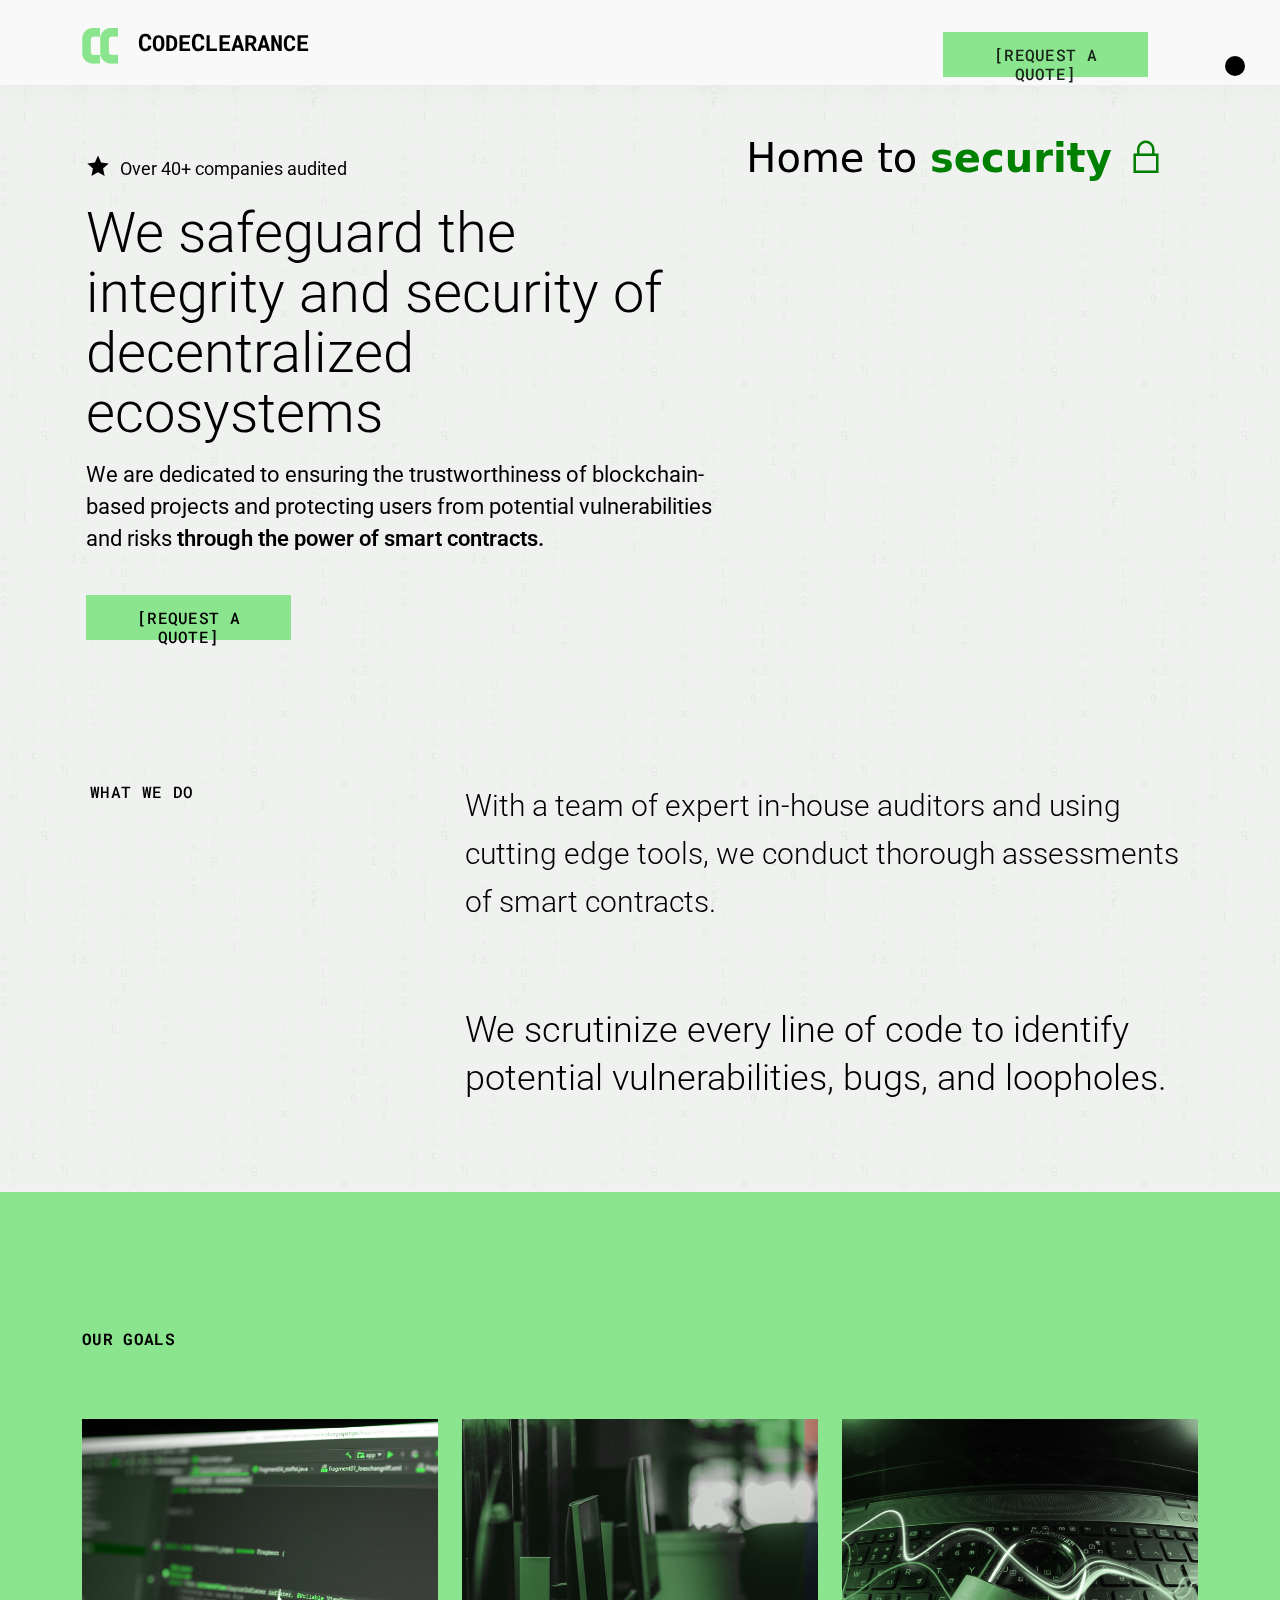
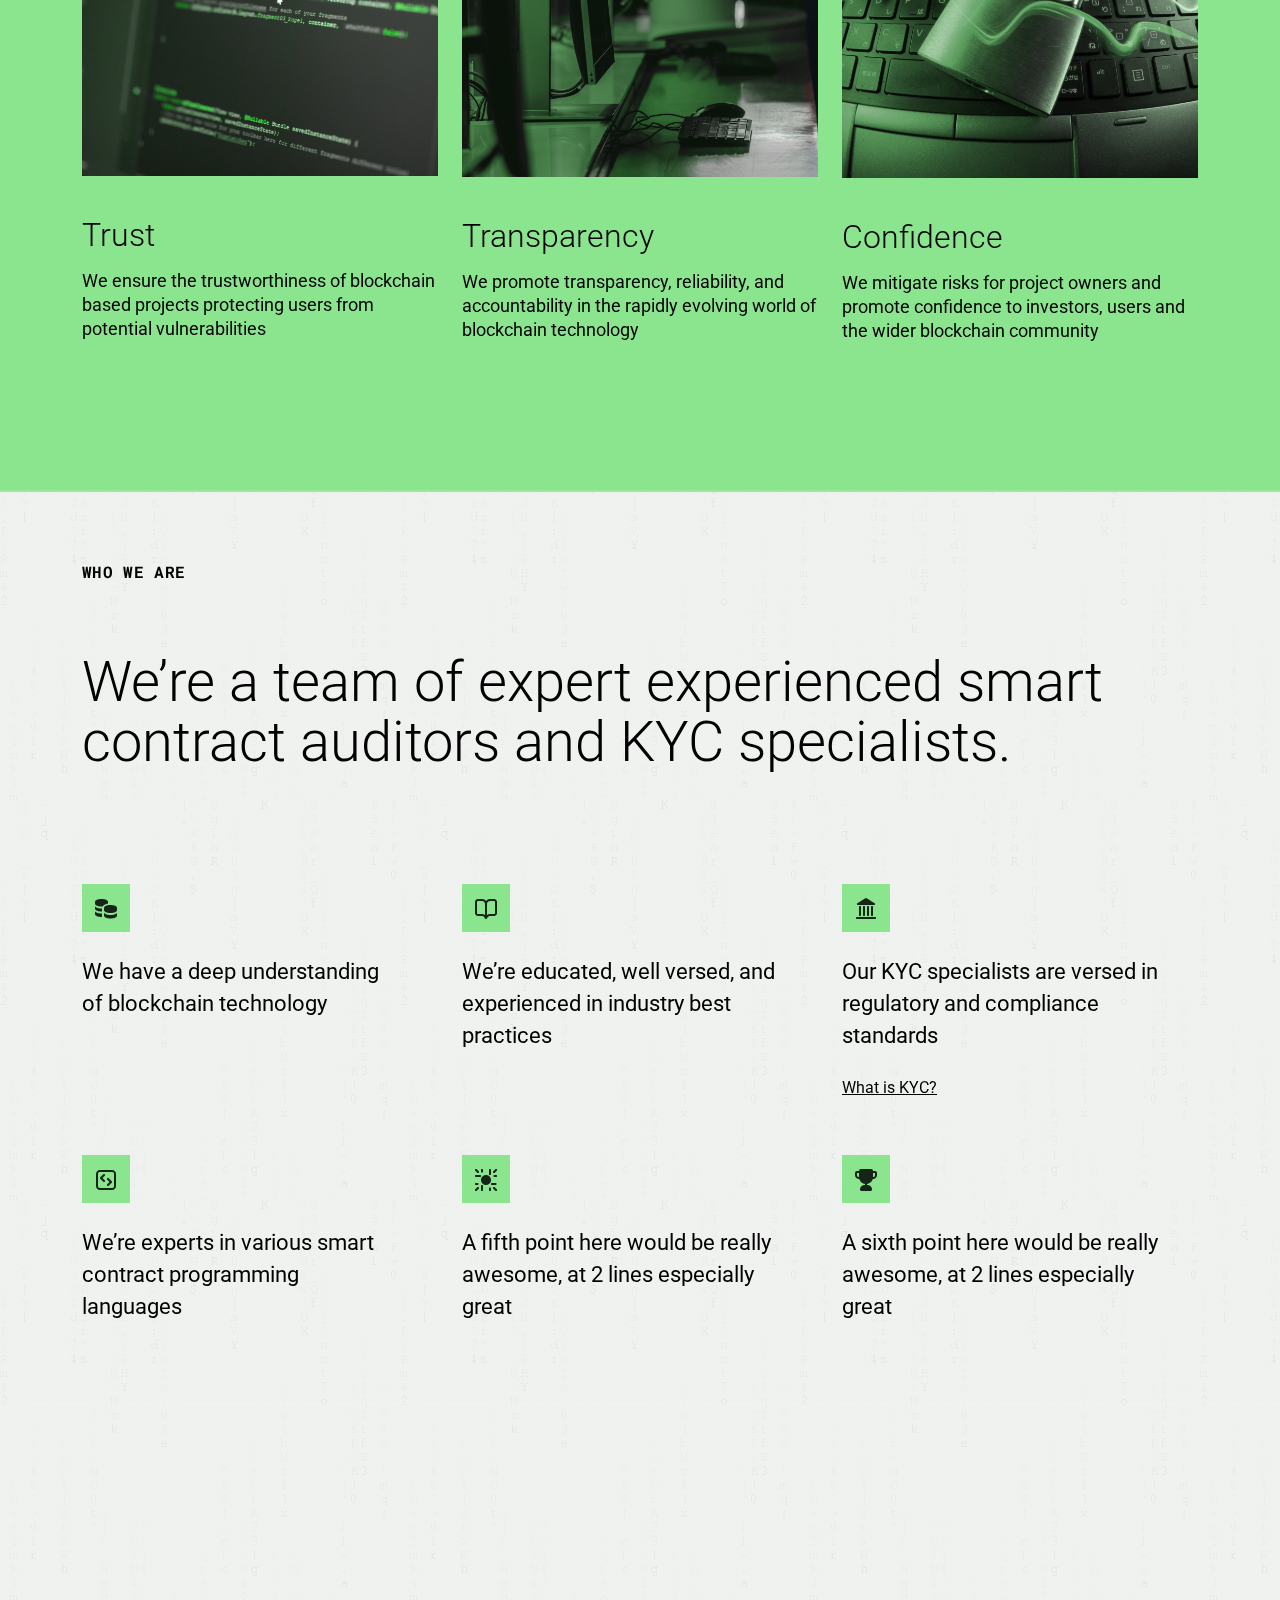
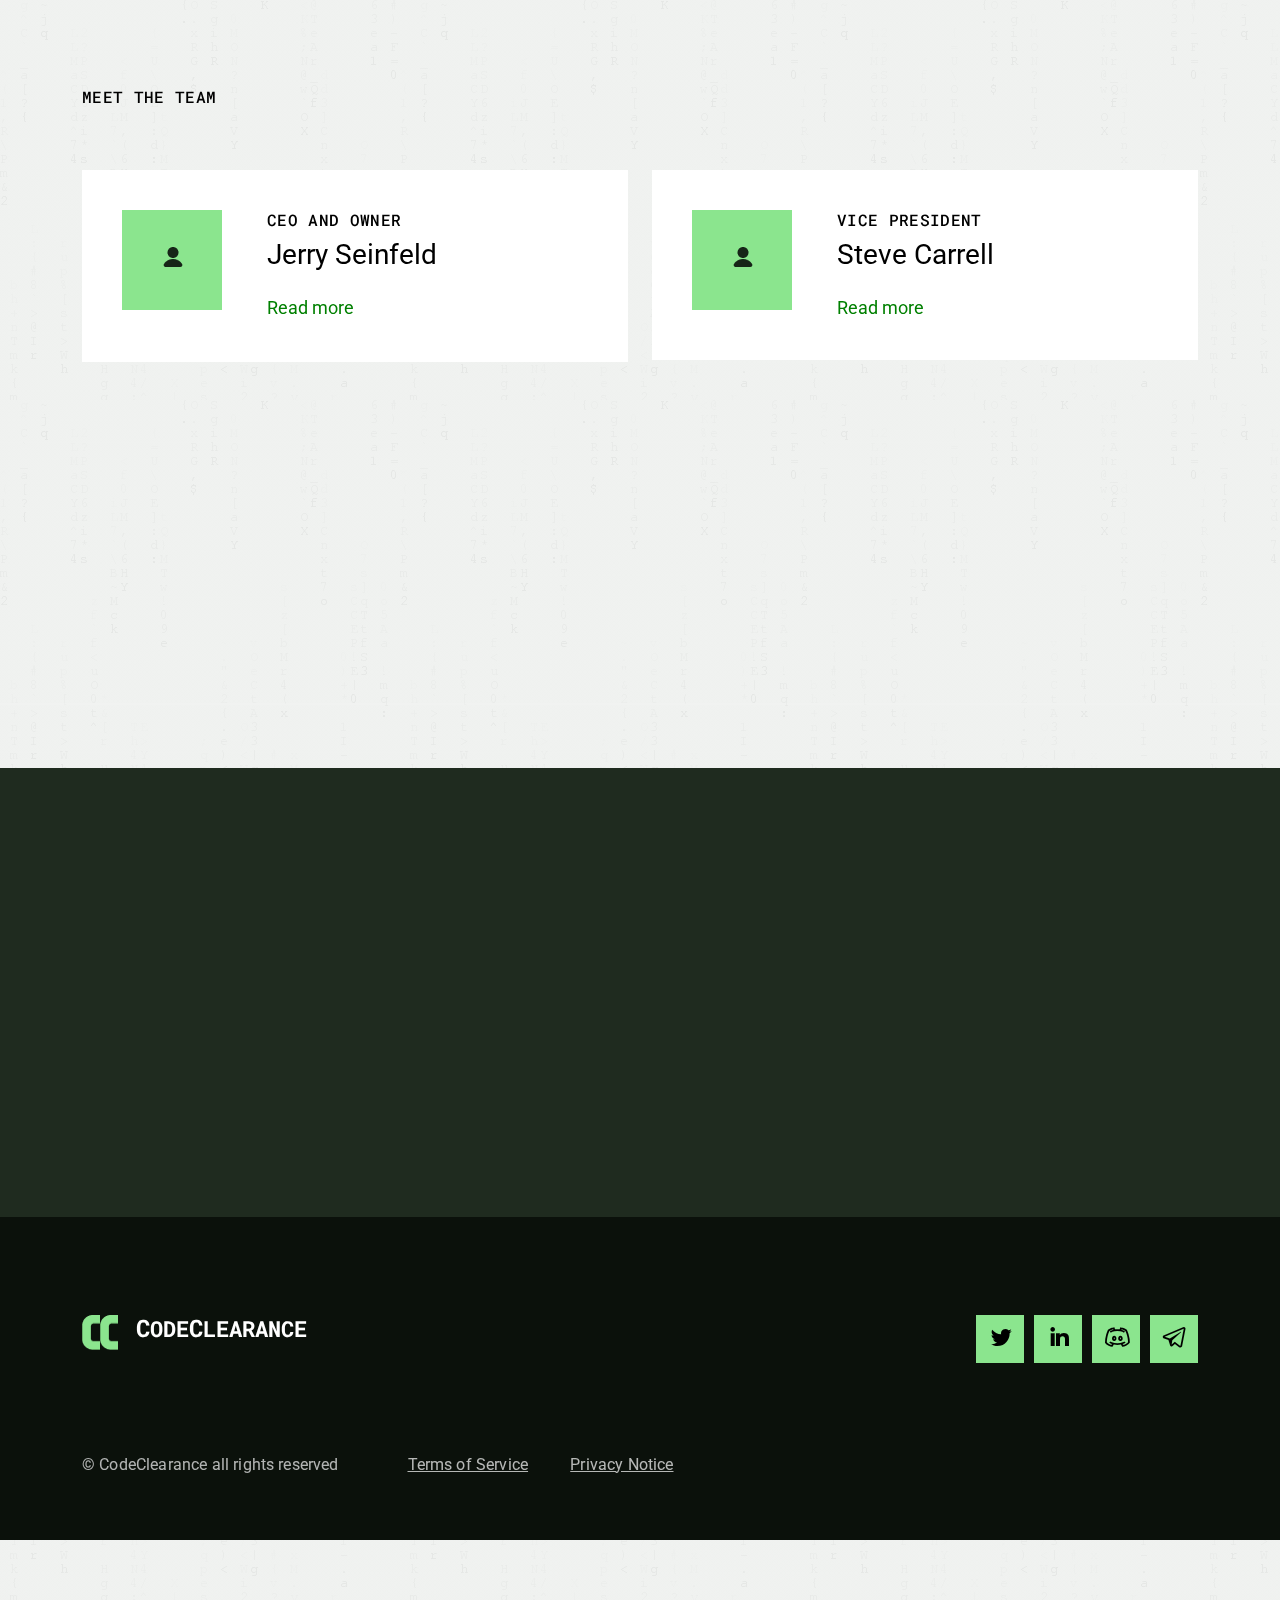
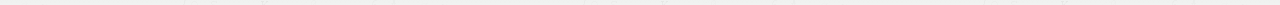
<file: index.html>
<!DOCTYPE html>
<html lang="en">
<head>
    <meta charset="UTF-8">
    <meta http-equiv="X-UA-Compatible" content="IE=edge">
    <meta name="viewport" content="width=device-width, initial-scale=1.0">
    <title>Code clearence</title>
    <link rel="stylesheet" href="./css/aos.css">
    <link rel="stylesheet" href="./css/bootstrap.min.css">
    <link rel="stylesheet" href="./css/line-awesome.min.css">
    <link rel="stylesheet" href="./css/style.css">
    <link href="https://fonts.googleapis.com/css2?family=Roboto+Mono&display=swap" rel="stylesheet">

</head>
<body data-bs-spy="scroll" data-bs-target=".navbar" data-aos="fade-up" data-aos-delay="200">
    <!-- Navigation bar-->
    <div class="container">
    <div id="navbar">
      <nav class="navbar navbar-dark fixed-top mb-1">
        <div class="container">
          <a style="padding-top: 20px; " class="navbar-brand h3" href="#">
            <span class="Logo fontStyle fw-bold d-lg-block "><em><img style="width: 17.80px; height: 35.59px" src="./css/images/SubtractBlack.png" /><img style="width: 17.80px; height: 35.59px" src="./css/images/SubtractBlack.png" /></em><span class="word ">   <span style="padding-left: 13px;  font-size: 24px; font-family: Roboto Mono; font-weight: 700; text-transform: uppercase; line-height: 26px; word-wrap: break-word">C</span><span style="font-size: 22px; font-family: Roboto Mono; font-weight: 700; text-transform: uppercase; line-height: 26px; word-wrap: break-word">ode</span><span style="font-size: 24px; font-family: Roboto Mono; font-weight: 700; text-transform: uppercase; line-height: 26px; word-wrap: break-word">C</span><span style="font-size: 22px; font-family: Roboto Mono; font-weight: 700; text-transform: uppercase; line-height: 26px; word-wrap: break-word">learance</span> </span></span>
          </a>
          <div>
            <div class="m-4">
              <label style="margin: 30px;" id="dark-change"></label>
            </div>
            <div style="  margin-right: 50px; width: 205px; height: 45px; padding-left: 18px; padding-right: 18px; padding-top: 13px; padding-bottom: 13px; background: #8BE58E; justify-content: flex-start; align-items: flex-start; gap: 8px; display: inline-flex">
              <a style="text-decoration: none; color: black;" href="application.html"><div style="text-align: center; color: #172518; font-size: 16px; font-family: Roboto Mono; font-weight: 500; text-transform: uppercase; line-height: 19px; letter-spacing: 0.32px; word-wrap: break-word">[Request a Quote]</div></a>
            </div>
          </div>
        </div>
      </nav>
     </div>
    </div>
    <!--Navigation bar-->
  <!--Home begin-->
  <section style="padding-top: 130px;" id="home" class="full-height">
    <div class="container" data-aos="fade-up" data-aos-delay="500">
        <div class="row p-1"> 
            <div class="col-lg-7" data-aos="fade-up" data-aos-delay="1000">
                <p>
                  <div id="img" style="margin-bottom: 20px;"><h4><i style="padding-right: 10px; margin-top: 4px;" class="las la-star"></i><span style="font-size: 18px; font-family: Roboto; font-weight: 400; line-height: 28px; word-wrap: break-word">Over 40+ companies audited </span></h4><span style="color: rgba(23, 37, 24, 0.30); font-size: 18px; font-family: Roboto; font-weight: 400; line-height: 28px; word-wrap: break-word"></span></div>
                  <div style="width: 100%; font-size: 56px; font-family: Roboto; font-weight: 300; line-height: 60px; word-wrap: break-word">We safeguard the integrity and security of decentralized ecosystems</div>
                </p>
                <div style="width: 100%">
                  <span style=" font-size: 22px; font-family: Roboto; font-weight: 400; line-height: 32px; word-wrap: break-word">We are dedicated to ensuring the trustworthiness of blockchain-based projects and protecting users from potential vulnerabilities and risks </span>
                  <span style=" font-size: 22px; font-family: Roboto; font-weight: 600; line-height: 32px; word-wrap: break-word">through the power of smart contracts.</span>
                </div>
                <div style="  margin-top: 40px; width: 205px; height: 45px; padding-left: 18px; padding-right: 18px; padding-top: 13px; padding-bottom: 13px; background: #8BE58E; justify-content: flex-start; align-items: flex-start; gap: 8px; display: inline-flex">
                  <a style="text-decoration: none; color: black;" href="application.html"><div style="text-align: center; font-size: 16px; font-family: Roboto Mono; font-weight: 500; text-transform: uppercase; line-height: 19px; letter-spacing: 0.32px; word-wrap: break-word">[Request a Quote]</div></a>
                </div>
            </div>
            <div class="col-lg-5 col-">
              <h1><span class="green2">Home to </span> <b class="black1">security <a href="#services"><b><i class="las la-lock padlock"></i></b></a></b></h1>
            </div>
            
        </div>
      <div style="margin-top: 130px;" class="row p-2">
        <div class="col-lg-4">
          <div style="font-size: 16px; font-family: Roboto Mono; font-weight: 500; text-transform: uppercase; line-height: 20px; letter-spacing: 0.32px; word-wrap: break-word">What we do</div>
        </div>
        <div class="col-lg-8">
          <div style="width: 100%; font-size: 30px; font-family: Roboto; font-weight: 300; line-height: 48px; word-wrap: break-word; margin: auto;">
            With a team of expert in-house auditors and using cutting edge tools, we conduct thorough assessments of smart contracts.
          </div>
          <div style=" margin-top: 80px; width: 100%; font-size: 36px; font-family: Roboto; font-weight: 300; line-height: 48px; word-wrap: break-word">
            We scrutinize every line of code to identify potential vulnerabilities, bugs, and loopholes.
          </div>
      </div>
    </div> 
    </div>
</section>

<!--Home end-->

<!--Goals start-->
<section style="color: black; background: #8BE58E" id="goals" class="full-height">
  <div class="container">
    <b>
      <div style="padding-top: 70px; padding-bottom: 70px; font-size: 16px; font-family: Roboto Mono; text-transform: uppercase; line-height: 20px; letter-spacing: 0.32px; word-wrap: break-word">OUR GOALS</div>
    </b>
    <div class="row gy-4">
      <div class="col-md-4">
        <div>
          <div style="width: 100%; height: 100%; background: #8BE58E"></div>
          <img style="width: 100%;" src="./css/images/Screenshot (33).png" alt="">
          <div style=" padding-top: 39px; padding: auto; font-size: 32px; font-family: Roboto; font-weight: 300; line-height: 40px; word-wrap: break-word">Trust</div>
          <div style="padding-top: 14px; padding: auto; width: 100%;  font-size: 18px; font-family: Roboto; line-height: 24px; word-wrap: break-word">We ensure the trustworthiness of blockchain based projects protecting users from potential vulnerabilities</div>
        </div>
      </div>
      <div class="col-md-4">
        <img style="width: 100%;" src="./css/images/Screenshot (37).png" alt="">
        <div style="padding-top: 39px; padding: auto; font-size: 32px; font-family: Roboto; font-weight: 300; line-height: 40px; word-wrap: break-word">Transparency</div>
        <div style="padding-top: 14px; padding: auto; width: 100%;  font-size: 18px; font-family: Roboto; font-weight: 400; line-height: 24px; word-wrap: break-word">We promote transparency, reliability, and accountability in the rapidly evolving world of blockchain technology</div>
      </div>
      <div class="col-md-4">
        <img style="width: 100%;" src="./css/images/Screenshot (40).png" alt="">
        <div style="padding-top: 39px; padding: auto; font-size: 32px; font-family: Roboto; font-weight: 300; line-height: 40px; word-wrap: break-word">Confidence</div>
        <div style="padding-top: 14px; padding: auto; width: 100%;  font-size: 18px; font-family: Roboto; font-weight: 400; line-height: 24px; word-wrap: break-word">We mitigate risks for project owners and promote confidence to investors, users and the wider blockchain community</div>
      </div>
    </div>
  </div>
</section>
<!--Goals continue-->
<!--About start-->
<section id="about" class="full-height">
  <div class="container">
    <b>
       <div style="padding-top: 70px; padding-bottom: 70px; font-size: 16px; font-family: Roboto Mono; text-transform: uppercase; line-height: 20px; letter-spacing: 0.32px; word-wrap: break-word">Who we are</div>
    </b>
  <div style="width: 100%;  font-size: 56px; font-family: Roboto; font-weight: 300; line-height: 60px; word-wrap: break-word">We’re a team of expert experienced smart contract auditors and KYC specialists.</div>
  <div style="padding-top: 77px;" class="row gy-4">

    <div style="padding-top: 35px; padding-right: 50px;" class="col-lg-4">
      <div style="width: 100%; height: 100%; flex-direction: column; justify-content: flex-start; align-items: flex-start; gap: 24px; display: inline-flex">
        <div style="width: 48px; height: 48px; position: relative">
            <div style="width: 48px; height: 48px; left: 0px; top: 0px; position: absolute; background: #8BE58E"></div>
            <div style="width: 24px; height: 24px; left: 12px; top: 12px; position: absolute">
                <img src="./css/images/coins-stacked-03.png" alt="">
            </div>
        </div>
        <div style="width: 100%; font-size: 22px; font-family: Roboto; font-weight: 400; line-height: 32px; word-wrap: break-word">We have a deep understanding of blockchain technology</div>
    </div>
    </div>

    <div style="padding-top: 35px; padding-right: 50px;"  class="col-lg-4">
      <div style="width: 100%; height: 100%; flex-direction: column; justify-content: flex-start; align-items: flex-start; gap: 24px; display: inline-flex">
        <div style="width: 48px; height: 48px; position: relative">
            <div style="width: 48px; height: 48px; left: 0px; top: 0px; position: absolute; background: #8BE58E"></div>
            <div style="width: 24px; height: 24px; left: 12px; top: 12px; position: absolute">
               <img src="./css/images/book-open-01.png" alt="">
            </div>
        </div>
        <div style="width: 100%;  font-size: 22px; font-family: Roboto; font-weight: 400; line-height: 32px; word-wrap: break-word">We’re educated, well versed, and experienced in industry best practices</div>
    </div>
    </div>
   
  <div style="padding-top: 35px; -right: 50px;"  class="col-lg-4">
      <div style="width: 100%; height: 100%; flex-direction: column; justify-content: flex-start; align-items: flex-start; gap: 24px; display: inline-flex">
        <div style="width: 48px; height: 48px; position: relative">
            <div style="width: 48px; height: 48px; left: 0px; top: 0px; position: absolute; background: #8BE58E"></div>
            <div style="width: 24px; height: 24px; left: 12px; top: 12px; position: absolute">
                <img src="./css/images/building-08.png" alt="">
            </div>
        </div>
        <div style="width: 100%; font-size: 22px; font-family: Roboto; font-weight: 400; line-height: 32px; word-wrap: break-word">Our KYC specialists are versed in regulatory and compliance standards</div>
        <a class="normal" style="text-decoration: none;" href=""><div style=" font-size: 16px; font-family: Roboto; font-weight: 400; text-decoration: underline; line-height: 24px; word-wrap: break-word">What is KYC?</div></a>
    </div>
    
  
  </div>
  </div>
  <div class="row gy-4">
    <div style="padding-top: 55px; padding-right: 50px;"  class="col-lg-4">
      <div style="width: 100%; height: 100%; flex-direction: column; justify-content: flex-start; align-items: flex-start; gap: 24px; display: inline-flex">
        <div style="width: 48px; height: 48px; position: relative">
            <div style="width: 48px; height: 48px; left: 0px; top: 0px; position: absolute; background: #8BE58E"></div>
            <div style="width: 24px; height: 24px; left: 12px; top: 12px; position: absolute">
                <img src="./css/images/code-square-02.png" alt="">
            </div>
        </div>
        <div style="width: 100%; font-size: 22px; font-family: Roboto; font-weight: 400; line-height: 32px; word-wrap: break-word">We’re experts in various smart contract programming languages</div>
    </div>
    </div>

    <div style="padding-top: 55px; padding-right: 50px;"  class="col-lg-4">
      <div style="width: 100%; height: 100%; flex-direction: column; justify-content: flex-start; align-items: flex-start; gap: 24px; display: inline-flex">
        <div style="width: 48px; height: 48px; position: relative">
            <div style="width: 48px; height: 48px; left: 0px; top: 0px; position: absolute; background: #8BE58E"></div>
            <div style="width: 24px; height: 24px; left: 12px; top: 12px; position: absolute">
                <img src="./css/images/cryptocurrency-03.png" alt="">
            </div>
        </div>
        <div style="width: 100%; font-size: 22px; font-family: Roboto; font-weight: 400; line-height: 32px; word-wrap: break-word">A fifth point here would be really awesome, at 2 lines especially great</div>
    </div>
    </div>

    <div style="padding-top: 55px; padding-right: 50px;"  class="col-lg-4">
      <div style="width: 100%; height: 100%; flex-direction: column; justify-content: flex-start; align-items: flex-start; gap: 24px; display: inline-flex">
        <div style="width: 48px; height: 48px; position: relative">
            <div style="width: 48px; height: 48px; left: 0px; top: 0px; position: absolute; background: #8BE58E"></div>
            <div style="width: 24px; height: 24px; left: 12px; top: 12px; position: absolute">
                <img src="./css/images/trophy-01.png" alt="">
            </div>
        </div>
        <div style="width: 100%; font-size: 22px; font-family: Roboto; font-weight: 400; line-height: 32px; word-wrap: break-word">A sixth point here would be really awesome, at 2 lines especially great</div>
    </div>
    </div>
  </div>
  </div>

  

</section>

<section style="padding-top: 40px; padding-bottom: 120px;" id="about" class="full-height">
  <div class="container">
  <div class="row gy-4">
    <div style="padding-bottom:40px; padding-top: 20px; font-size: 16px; font-family: Roboto Mono; font-weight: 500; text-transform: uppercase; line-height: 19px; letter-spacing: 0.32px; word-wrap: break-word">Meet the team</div>

  <div class="col-lg-6">
    <div class="col-lg-12">
      <div class="whiteBox">
        <div >
          <div style="width: 100%; height: 100%;">
            <div style="padding: 40px; display: flex; flex-direction: row;">
      
              <div style="width: 100px; height: 100px; background: #8BE58E; padding-left: 20px;">
                <img style="padding-left: 19px;padding-right: 37px; padding-top: 35px; top: 100px;" src="./css/images/user-02.png" alt="">
              </div>
      
              <div style="padding-left: 45px; display: flex; flex-direction: column;">
              <div style="padding-bottom: 10px; font-size: 16px; font-family: Roboto Mono; font-weight: 500; text-transform: uppercase; line-height: 19px; letter-spacing: 0.32px; word-wrap: break-word">CEO and OWNER</div>
              <div style=" font-size: 28px; font-family: Roboto; font-weight: 400; line-height: 32px; word-wrap: break-word">Jerry Seinfeld</div>
              <div style="width: 100%; height: 100%; flex-direction: column; justify-content: center; align-items: flex-start; display: inline-flex">
                <div id="more" style="display: none; padding-top: 10px; width: 100%; font-size: 18px; font-family: Roboto; font-weight: 400; line-height: 24px; word-wrap: break-word">Name got his start in the blockchain community 10 years ago when lorem ipsum dolor sit amet, consectetur adipiscing elit, sed do eiusmod tempor incididunt ut labore et dolore magna aliqua. Ut enim ad minim veniam, quis nostrud exercitation ullamco laboris nisi ut aliquip ex ea commodo consequat. Duis aute irure dolor in reprehenderit in voluptate velit esse cillum dolore eu fugiat nulla pariatur.</div>
                <div id="readMore2" style="padding-top: 25px; font-size: 18px; font-family: Roboto; font-weight: 400; line-height: 24px; word-wrap: break-word"><a style="text-decoration: none;" class="read-more" onclick="readMore2()" id="myBtn">Read more</a></div>
                
                <div style="width: 87.50px; height: 0px; opacity: 0; border: 0.50px #172518 solid"></div>
              </div>
      
            </div>
            
          </div>
          </div>
        </div>
      </div>
    </div>
  </div>

  <div class="col-lg-6">
    <div class="col-lg-12">
      <div class="whiteBox">
        <div >
          <div style="width: 100%; height: 100%;">
            <div style="padding: 40px; display: flex; flex-direction: row;">
      
              <div style="width: 100px; height: 100px; background: #8BE58E; padding-left: 20px;">
                <img style="padding-left: 19px;padding-right: 37px; padding-top: 35px; top: 100px;" src="./css/images/user-02.png" alt="">
              </div>
      
              <div style="padding-left: 45px; display: flex; flex-direction: column;">
              <div style="padding-bottom: 10px; font-size: 16px; font-family: Roboto Mono; font-weight: 500; text-transform: uppercase; line-height: 19px; letter-spacing: 0.32px; word-wrap: break-word">Vice President</div>
              <div style="font-size: 28px; font-family: Roboto; font-weight: 400; line-height: 32px; word-wrap: break-word">Steve Carrell</div>
              <div style="width: 100%; height: 100%; flex-direction: column; justify-content: center; align-items: flex-start; display: inline-flex">
                <div id="more2" style="display: none; padding-top: 10px; width: 100%; font-size: 18px; font-family: Roboto; font-weight: 400; line-height: 24px; word-wrap: break-word">Name got his start in the blockchain community 10 years ago when lorem ipsum dolor sit amet, consectetur adipiscing elit, sed do eiusmod tempor incididunt ut labore et dolore magna aliqua. Ut enim ad minim veniam, quis nostrud exercitation ullamco laboris nisi ut aliquip ex ea commodo consequat. Duis aute irure dolor in reprehenderit in voluptate velit esse cillum dolore eu fugiat nulla pariatur.</div>
                <div id="readMore" style="padding-top: 25px; font-size: 18px; font-family: Roboto; font-weight: 400; line-height: 24px; word-wrap: break-word"><a style="text-decoration: none;" class="read-more" onclick="readMore()" id="myBtn2">Read more</a></div>
              </div>
      
            </div>
            
          </div>
          </div>
        </div>
      </div>
    </div>

  </div>


  </div>
  </div>
</section>
<!--About end-->

<!--Lets work-->
<section style="padding-bottom: 0%;" id="finish" class="full-height">
  <div style="width: 100%; height: 100%; background: #1F2B1F">
    <div class="" data-aos="fade-up" data-aos-delay="500">
      <div class="row d-flex flex-row-reverse">



            <img style="height: 100%;" class="col-md-6" src="./css/images/Screenshot (39).png" alt="">


        <div class="col-md-6 Let">
            <div style="color: #F9F9FA; font-size: 56px; font-family: Roboto; font-weight: 300; line-height: 60px; word-wrap: break-word">Let’s work together</div>
            <div style="margin-top: 40px; width: 100%; color: #F9F9FA; font-size: 18px; font-family: Roboto; font-weight: 400; line-height: 24px; word-wrap: break-word">We will help you lay the foundation for your project. Lorem ipsum dolor set amit. Consectetur adipiscing elit, sed do eiusmod tempor incididunt. Let us know how we can help.  </div>
            <div style="  margin-top: 40px; width: 205px; height: 45px; padding-left: 18px; padding-right: 18px; padding-top: 13px; padding-bottom: 13px; background: #8BE58E; justify-content: flex-start; align-items: flex-start; gap: 8px; display: inline-flex">
              <a style="text-decoration: none; color: black;" href="application.html"><div style="text-align: center; color: #172518; font-size: 16px; font-family: Roboto Mono; font-weight: 500; text-transform: uppercase; line-height: 19px; letter-spacing: 0.32px; word-wrap: break-word">[Request a Quote]</div></a>
            </div>
        </div> 
        


        
      </div>
  </div>
  </div>
  <div style="width: 100%; height: 100%; background: #0B110B; color: white;">
  <div class="row">
    <footer class="py-5">
      <div style="padding-top: 50px;" class="container">
        <div class="row gy-4 justify-content-between">
          <div class="col-lg-6">
            <p class="mb-0">
              <span class=" fontStyle fw-bold d-lg-block "><em style="margin-top: 10px;"><img style="width: 17.80px; height: 35.59px" src="./css/images/SubtractBlack.png" /><img style="width: 17.80px; height: 35.59px" src="./css/images/SubtractBlack.png" /></em>
                <span style="margin-top: 50px;"><span style="padding-left: 13px;  font-size: 24px; font-family: Roboto Mono; font-weight: 700; text-transform: uppercase; line-height: 26px; word-wrap: break-word">C</span><span style="font-size: 22px; font-family: Roboto Mono; font-weight: 700; text-transform: uppercase; line-height: 26px; word-wrap: break-word">ode</span><span style="font-size: 24px; font-family: Roboto Mono; font-weight: 700; text-transform: uppercase; line-height: 26px; word-wrap: break-word">C</span><span style="font-size: 22px; font-family: Roboto Mono; font-weight: 700; text-transform: uppercase; line-height: 26px; word-wrap: break-word">learance</span></span>
            </p>

          </div>



          <div class="col-auto">
            <div class="social-icons" style="display: flex; justify-content: flex-start; align-items: center; gap: 10px;">

              <div style="width: 48px; height: 48px; background: #8BE58E; display: flex; align-items: center;">
                <a href=""><h3><i style="padding: 11px;  width: 20.03px; height: 17.02px; color: black" class="lab la-twitter"></i></h3></a>
              </div>
            
              <div style="width: 48px; height: 48px; background: #8BE58E; display: flex; align-items: center;">
                <a href=""><h3><i style="padding: 11px;  width: 20.03px; height: 17.02px; color: black" class="lab la-linkedin-in"></i></h3></a>
              </div>
            
              <div style="width: 48px; height: 48px; background: #8BE58E; display: flex; align-items: center;">
                <a href=""><h3><i style="padding: 11px;  width: 20.03px; height: 17.02px; color: black" class="lab la-discord"></i></h3></a>
              </div>
            
              <div style="width: 48px; height: 48px; background: #8BE58E; display: flex; align-items: center;">
                <a href=""><h3><i style="padding: 11px;  width: 20.03px; height: 17.02px; color: black" class="lab la-telegram"></i></h3></a>
              </div>
            
            </div>
            
          </div>


          <div class="row" style="padding-top: 90px">
            <div class="col-lg-7">
              <div class="row">

                <div class="col-lg-6" style="padding-bottom: 15px; opacity: 0.70; color: #F9F9FA; font-size: 16px; font-family: Roboto; font-weight: 400; line-height: 24px; letter-spacing: 0.16px; word-wrap: break-word">© CodeClearance all rights reserved</div>
                <div class="col-lg-3" style="padding-bottom: 15px; opacity: 0.70; color: #F9F9FA; font-size: 16px; font-family: Roboto; font-weight: 400; line-height: 24px; letter-spacing: 0.16px; word-wrap: break-word"><a style="color: white;" href="">Terms of Service</a></div>
                <div class="col-lg-3" style="padding-bottom: 15px; opacity: 0.70; color: #F9F9FA; font-size: 16px; font-family: Roboto; font-weight: 400; line-height: 24px; letter-spacing: 0.16px; word-wrap: break-word"><a style="color: white;" href="">Privacy Notice</a></div>
              
              </div>
            </div>
        </div>
        
          


        </div>
      </div>
    </footer>
    <div class="col-"></div>
  </div>
  </div>
</section>

<!--Lets work finished-->
        <script src="./js/claim.js"></script>
        <script src="./js/bootstrap.bundle.min.js"></script>
        <script src="./js/aos.js"></script>   
        <script src="./js/main.js"></script>
        <script src="./js/script.js"></script>
</body>
</html>
</file>
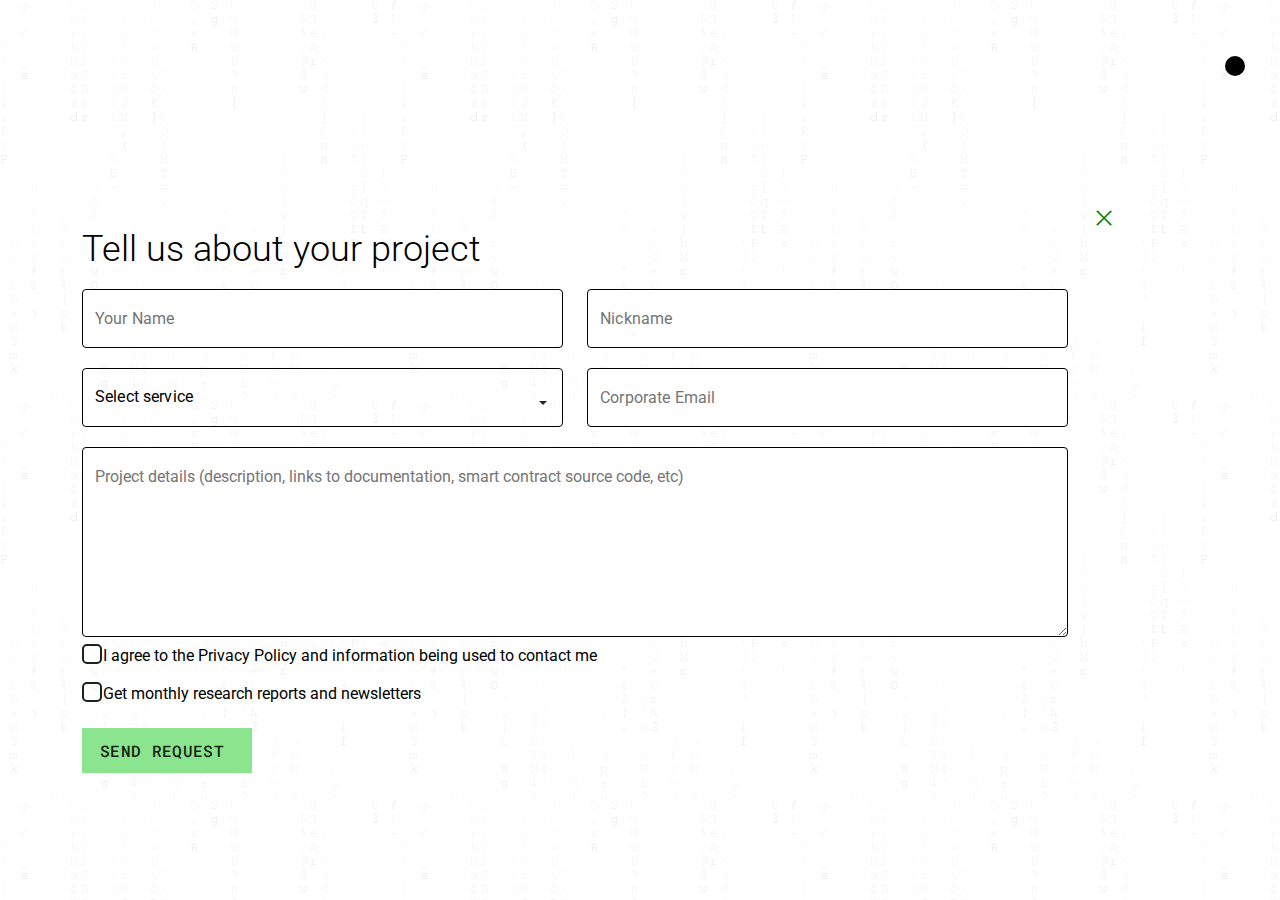
<file: application.html>
<!DOCTYPE html>
<html lang="en">
    <head>
        <meta charset="UTF-8">
        <meta http-equiv="X-UA-Compatible" content="IE=edge">
        <meta name="viewport" content="width=device-width, initial-scale=1.0">
        <title>Tech Page</title>
        <link rel="stylesheet" href="./css/aos.css">
        <link rel="stylesheet" href="./css/bootstrap.min.css">
        <link rel="stylesheet" href="./css/line-awesome.min.css">
        <link rel="stylesheet" href="./css/applictaion.css">
        <link href="https://fonts.googleapis.com/css2?family=Roboto+Mono&display=swap" rel="stylesheet">
    
    </head>
<body>
 
    <section id="application" style="padding-bottom: 10px; padding-top: 90px;" class="full-height">
        <label style="margin: 30px;" id="dark-change"></label>
        <div style="padding-right: 50px;" class="container">

            

            <div class="row gy-4 justify-content-between">
            <div style=" padding-top: 20px;" class="col-11">
                  <p class="mb-0">
                    <div style=" font-size: 36px; font-family: Roboto; font-weight: 300; line-height: 48px; word-wrap: break-word">Tell us about your project</div>
                  </p>

                  <div style="padding-bottom: 20px;" class="row gy-4">
                    <div class="col-lg-6">
                        <input style=" width: 100%; height: 59px; padding-left: 12px; padding-right: 12px; border-radius: 4px; border: 0.50px solid; flex-direction: column; justify-content: flex-start; align-items: flex-start; display: inline-flex; flex: 1 1 0;  font-size: 16px; font-family: Roboto; font-weight: 400; line-height: 24px; letter-spacing: 0.15px; word-wrap: break-word" placeholder="Your Name">
                      </div>
    
                      <div class="col-lg-6 g-4">
                        <input style="width: 100%; height: 59px; padding-left: 12px; padding-right: 12px; border-radius: 4px; border: 0.50px solid; flex-direction: column; justify-content: flex-start; align-items: flex-start; display: inline-flex; flex: 1 1 0;font-size: 16px; font-family: Roboto; font-weight: 400; line-height: 24px; letter-spacing: 0.15px; word-wrap: break-word" placeholder="Nickname">
                      </div>
                  </div>
                  <div class="row gy-4">
                    <div class="col-lg-6">
                        <div style="width: 100%; height: 59px; padding-left: 12px; padding-right: 12px; border-radius: 4px; border: 0.50px solid; flex-direction: column; justify-content: flex-start; align-items: flex-start; display: inline-flex; flex: 1 1 0;font-size: 16px; font-family: Roboto; font-weight: 400; line-height: 24px; letter-spacing: 0.15px; word-wrap: break-word"> 
                          <div style="width: 100%; height: 100%; flex-direction: column; justify-content: flex-start; align-items: flex-start; display: inline-flex">
                            <div style="align-self: stretch; height: 56px; flex-direction: column; justify-content: flex-start; align-items: flex-start; gap: 3px; display: flex">
                                    <div style="align-self: stretch; padding-top: 16px; padding-bottom: 16px; justify-content: flex-start; align-items: center; gap: 8px; display: inline-flex">
                                        <div id="value" style="flex: 1 1 0; font-size: 16px; font-family: Roboto; font-weight: 400; line-height: 24px; letter-spacing: 0.15px; word-wrap: break-word">Select service</div>
                                        <div style="width: 24px; height: 24px; position: relative">
                                          <div class="col-1">
                                            <button style="height: 25px;" class="btn  dropdown-toggle" type="button" data-bs-toggle="dropdown" aria-expanded="false"></button>
                                            <ul class="dropdown-menu">
                                              <div style="width: 350px; height: 100%; flex-direction: column; justify-content: flex-start; align-items: flex-start; display: inline-flex">
                                                <li style="width: 100%;"><button onclick="action()" class="dropdown-item" type="button">Action</button></li>
                                                <li style="width: 100%;"><button onclick="another()" class="dropdown-item" type="button">Another action</button></li>
                                                <li style="width: 100%;"><button onclick="something()" class="dropdown-item" type="button">Something else here</button></li>
                                              </div>
                                            </ul>  
                                        </div>
                                        </div>
                                    </div>
                            </div>
                        </div>
                          </div>
                                  </div>

    
                      <div class="col-lg-6">
                        <input style="width: 100%; height: 59px; padding-left: 12px; padding-right: 12px; border-radius: 4px; border: 0.50px  solid; flex-direction: column; justify-content: flex-start; align-items: flex-start; display: inline-flex; flex: 1 1 0; font-size: 16px; font-family: Roboto; font-weight: 400; line-height: 24px; letter-spacing: 0.15px; word-wrap: break-word" placeholder="Corporate Email">
                      </div>
                  </div>
        
                  <div style="padding-top: 20px;" class="form-group">
                    <textarea style="width: 100%; height: 190px; padding-left: 12px; padding-right: 12px; padding-top: 17px; border-radius: 4px; border: 0.50px solid; flex-direction: column; justify-content: flex-start; align-items: flex-start; display: inline-flex; flex: 1 1 0; font-size: 16px; font-family: Roboto;"  name="message" id="message" cols="30" rows="4" placeholder="Project details (description, links to documentation, smart contract source code, etc)"></textarea>
                  </div>
                  
                  <div class="row">
                    <div class="col-lg-12">
                    <div style="width: 100%; height: 70%; justify-content: flex-start; align-items: flex-start; gap: 1px; display: inline-flex">
                        <button style="background: transparent; border-color: #172518;" id="checkbox" onclick="toggleCheckbox()"></button>

                        <div style="flex: 1 1 0; font-size: 16px; font-family: Roboto; font-weight: 400; line-height: 24px; word-wrap: break-word">I agree to the Privacy Policy and information being used to contact me</div>
                    </div>
                        <div style="padding-top: 0;" class="col-lg-12" >
                            <div style="width: 100%; height: 100%; justify-content: flex-start; align-items: flex-start; gap: 1px; display: inline-flex">
                                <button style="background: transparent; border-color: #172518;" id="checkbox1" onclick="toggleCheckbox1()"></button>
                                <div style="flex: 1 1 0; font-size: 16px; font-family: Roboto; font-weight: 400; line-height: 24px; word-wrap: break-word">Get monthly research reports and newsletters</div>
                            </div>
                        </div>

                  </div>

                </div>
            
                <div  id="sendRequest" style=" margin-top: 30px;  margin-right: 50px; width: 170px; height: 45px; padding-left: 18px; padding-right: 18px; padding-top: 13px; padding-bottom: 13px; background: #8BE58E; justify-content: flex-start; align-items: flex-start; gap: 8px; display: inline-flex">
                    <a style="text-decoration: none; color: black;"><div style="text-align: center; color: #172518; font-size: 16px; font-family: Roboto Mono; font-weight: 500; text-transform: uppercase; line-height: 19px; letter-spacing: 0.32px; word-wrap: break-word">Send Request</div></a>
                  </div>
            </div>



            <div class="col-1">
                <a href="index.html" style="text-decoration: none;" ><h4><i style="text-decoration: none;" class="las la-times"></i></h4></a>
            </div>


          </div>
        </div>
    </section>


    <script src="./js/application.js"></script>
    <script src="./js/bootstrap.bundle.min.js"></script>
    <script src="./js/aos.js"></script>   
    <script src="./js/main.js"></script>
    <script src="./js/script.js"></script>
</body>
</html>
</file>
<file: css/style.css>
@import url('https://fonts.googleapis.com/css2?family=Kanit:wght@100&display=swap');
@import url('https://fonts.googleapis.com/css2?family=Kanit:ital,wght@0,100;0,200;1,100;1,200&display=swap');
@import url('https://fonts.googleapis.com/css?family=Poppins:300,400,500,600,700,800,900&display=swap');
@import url('https://fonts.googleapis.com/css2?family=Roboto:ital,wght@0,300;1,100&display=swap');

body{
    background: linear-gradient(to bottom, #eff1eff5, #eff1eff5), url(./images/tumblr_77c9c5851d894930ec22b6ec95a57c71_f5a04dc5_400.gif);
}
.Logo{
    color: black;
}
.normal{
    color: black;
}
a.night{
    color: #8BE58E;
}
/*Dark Mode css*/
.dark-mode{
    color: blue;  height:50px;
    width: 200px;
    background: red;
}
.Let{
    padding: 100px;
    padding-right: 70px; 
    padding-bottom: 70px;
}
div.whiteBox{
    background: white
}
div.black{
    background: #1F2B1F;
    color: #8BE58E;
}
label{
    position: absolute;
    width: 45px;
    height: 22px;
    right: 20px;
    top: 20px;
    border-radius: 20px;
}
label::before{
    margin: 5px auto;
    position: absolute;
    content: "";
    width: 20px;
    height: 20px;
    left: 40px;
    top: 1px;
    border-radius: 50%;
    cursor: pointer;
    background: black;
    transition: 0.4s ease;
}

label.active::before{
    margin: 5px auto;
    background: rgb(255, 230, 0);
}
body:hover .padlock{
    padding: 0;
    transition: all 0.5s ease;
}
span.night{
    color: #8BE58E;
    transition: 0.4s ease;
}
i.night{
    color: #71c672;
    transition: 0.4s ease;
}
a{
    color: green ;
}
section.night{
    background: linear-gradient(to bottom,rgba(0, 0, 0, 0.769),rgba(0, 0, 0, 0.792)), url(./CreativePlayfulHarrierhawk-max-1mb.gif);
    color: #8BE58E;
    transition: 0.4s ease;
}
section.greenNight{
    background: #1F2B1F;
    color: #8BE58E;
    transition: 0.4s ease;
}
nav.night{
    background: linear-gradient(to bottom,rgba(0, 0, 0, 0.618),rgba(0, 0, 0, 0.634)), url(./CreativePlayfulHarrierhawk-max-1mb.gif);
    color: white;
    transition: 0.4s ease;
}
@media(max-width: 580px) {
    .word{
        display: none ;
    }
    .copy-right {
        flex-direction: column;
        align-items: flex-start;
    }
    .Let{
        padding: 50px;
        padding-bottom: 70px;
    }
}

/*body:hover .navbar{
    background: url(./CreativePlayfulHarrierhawk-max-1mb.gif);
}
body:hover .green2{
    color: green;
    transition: all 0.4s ease;
}
/*body:hover #home{
    color: white;
    transition: all 0.4s ease;
}
body:hover #services{
    color: white;
}
body:hover{
    background-image: url(./CreativePlayfulHarrierhawk-max-1mb.gif) ;
}
body:hover .nav-link{
    color: green ;
}
body:hover .black{
    color: white;
    transition: all 0.4s ease;
}
body:hover .h3{
    color:#8BE58E;
    transition: all 0.4s ease;   
}
body:hover .navbar-nav.nav-link{
    color: #FF0000; 
}
body:hover .shield{
    color:rgb(37, 96, 45);
    transform: scale(1.1);
    transition: all 0.4s ease;
}


body:hover .bg-base{
    background: rgb(78, 137, 86);
    transition: all 0.3s ease;
}

.profile-box:hover{
    transform: scale(1.1);
    transition: all 0.3s ease;
}
.profile-box:hover .bg-base{
    background: rgb(37, 96, 45);
}
.profile-box:hover .i{
    border: 2px solid rgba(255, 255, 255, 0.551);
    color: gold;
    border-radius: 50%;
    padding: 10px;
    transition: all 0.05s ease;
}
.profile-box:hover .text-content {
    visibility: visible;
    opacity: 1;
    transition: all 0.5 ease;
  }
  .link-custom::after:hover{
    width: 100%;
    height: 4px;
    width: 1px;
    background-color: blue;
}
*/

.navbar{
    background: var(--grey-1, #F9F9FA);
    box-shadow: 0px 4px 24px 0px rgba(0, 0, 0, 0.03);
    backdrop-filter: blur(18px);
}
.link-custom{
    font-weight: 200;
    text-transform: uppercase;
    color: rgba(0, 109, 199, 0.822) ;
}
.link-custom::after{
    content: "";
    height: 4px;
    width: 1px;
    background-color: blue;
    left: 0;
    top: 110%;
    transition: all 0.4s ;
}
.navbar .nav-link.active{
    color: green ;
    font-weight: bold;
}
.h3{
    color: black;
}
.Logo:hover{
    color: #71c672;
    transition: all 0.4s ;
}
.black1{
    color: green;
}
.navbar{
    color: rgb(237, 251, 255);
    margin-bottom: 200px;
}
.full-height{
    min-height: 100vh;
    height: 100% ;
    width: 100%;
    display: flex;
    flex-direction: column;
    justify-content: center;
    padding-bottom: 80px;
    border-bottom: 2px solid rgba(255, 255, 255, 0.123) ;
    color: black;

}
.padlock{
    padding: 20px;
}
.padlock:hover{
    color: rgba(255, 217, 0, 0.552);
}
.shield{
    color: rgba(0, 109, 199, 0.549);
}
.bg-base{
    background:  rgba(0, 109, 199, 0.14);
}
.sub{
    margin: auto;
    font-size:medium;

}

.text-container {
    overflow: hidden;
  }
  
  .text-content {
    visibility: hidden;
    transition: visibility 0s, opacity 0.3s ease;
  }

/*Dropdwn css*/
.read-more {
    width: 140px;
    height: auto;
    margin: 0 auto;
    overflow: hidden;
    background-color: transparent;
    border: 0px;
}
#more {
    display: none;
}
.read-more:hover{
    color: #8be58e7c;
}
</file>
<file: css/applictaion.css>
@import url('https://fonts.googleapis.com/css2?family=Kanit:wght@100&display=swap');
@import url('https://fonts.googleapis.com/css2?family=Kanit:ital,wght@0,100;0,200;1,100;1,200&display=swap');
@import url('https://fonts.googleapis.com/css?family=Poppins:300,400,500,600,700,800,900&display=swap');
@import url('https://fonts.googleapis.com/css2?family=Roboto:ital,wght@0,300;1,100&display=swap');
body{
    background: linear-gradient(to bottom, #fffffff0, #fffffff0), url(./images/tumblr_77c9c5851d894930ec22b6ec95a57c71_f5a04dc5_400.gif);
}

.Logo{
    color: black;
}
.none{
    background: transparent;
}
#checkbox {
    width: 20px;
    height: 20px;
    border: 2px solid black;
    border-radius: 5px;
    position: relative;
    background-color: #fff; /* Default background color */
    cursor: pointer;
}

#checkbox.checked::before {
    content: '\2713';
    font-size: 14px;
    background: #8BE58E; /* Active state background color */
    border-radius: 2px;
    justify-content: center;
    align-items: center;
    position: absolute;
    top: 50%;
    width: 100%;
    height: 100%;
    left: 50%;
    transform: translate(-50%, -50%);
}


#checkbox1 {
    width: 20px;
    height: 20px;
    border: 2px solid black;
    border-radius: 5px;
    position: relative;
    background-color: #fff;
    cursor: pointer;
}

#checkbox1.checked::before {
    content: '\2713'; /* Checkmark Unicode character */
    font-size: 14px;
    background: #8BE58E 100%;
    border-radius: 2px;
    
    position: absolute;
    top: 50%;
    width: 100%;
    height: 100%;
    left: 50%;
    transform: translate(-50%, -50%);
}


/*Dark Mode css*/
input.night{
    background: transparent;
    color: #8BE58E;
    border-color: #8BE58E;
}
textarea.night{
    background: transparent;
    color: #8BE58E;
    border-color: #8BE58E;
}
label{
    position: absolute;
    width: 45px;
    height: 22px;
    right: 20px;
    top: 20px;
    border-radius: 20px;
}
label::before{
    margin: 5px auto;
    position: absolute;
    content: "";
    width: 20px;
    height: 20px;
    left: 40px;
    top: 1px;
    border-radius: 50%;
    cursor: pointer;
    background: black;
    transition: 0.4s ease;
}

label.active::before{
    margin: 5px auto;
    background: rgb(255, 230, 0);
}
body:hover .padlock{
    padding: 0;
    transition: all 0.5s ease;
}
span.night{
    color: #8BE58E;
    transition: 0.4s ease;
}
div.night{
    color: #8BE58E;
    transition: 0.4s ease;
}
ul.night{
    color: #8BE58E;
    transition: 0.4s ease;
    
}
i.night{
    color: #71c672;
    transition: 0.4s ease;
}
a{
    color: green ;
}
section.night{
    background: linear-gradient(to bottom,rgba(0, 0, 0, 0.769),rgba(0, 0, 0, 0.792)), url(./CreativePlayfulHarrierhawk-max-1mb.gif);
    color: #8BE58E;
    transition: 0.4s ease;
}
div.black{
    background: #1F2B1F;
    color: #8BE58E;
}
section.greenNight{
    background: #1F2B1F;
    color: #8BE58E;
    transition: 0.4s ease;
}
nav.night{
    background: linear-gradient(to bottom,rgba(0, 0, 0, 0.618),rgba(0, 0, 0, 0.634)), url(./CreativePlayfulHarrierhawk-max-1mb.gif);
    color: white;
    transition: 0.4s ease;
}
@media(max-width: 580px) {
    .word{
        display: none ;
    }
    .copy-right {
        flex-direction: column;
        align-items: flex-start;
    }
}

/*body:hover .navbar{
    background: url(./CreativePlayfulHarrierhawk-max-1mb.gif);
}
body:hover .green2{
    color: green;
    transition: all 0.4s ease;
}
/*body:hover #home{
    color: white;
    transition: all 0.4s ease;
}
body:hover #services{
    color: white;
}
body:hover{
    background-image: url(./CreativePlayfulHarrierhawk-max-1mb.gif) ;
}
body:hover .nav-link{
    color: green ;
}
body:hover .black{
    color: white;
    transition: all 0.4s ease;
}
body:hover .h3{
    color:#8BE58E;
    transition: all 0.4s ease;   
}
body:hover .navbar-nav.nav-link{
    color: #FF0000; 
}
body:hover .shield{
    color:rgb(37, 96, 45);
    transform: scale(1.1);
    transition: all 0.4s ease;
}


body:hover .bg-base{
    background: rgb(78, 137, 86);
    transition: all 0.3s ease;
}

.profile-box:hover{
    transform: scale(1.1);
    transition: all 0.3s ease;
}
.profile-box:hover .bg-base{
    background: rgb(37, 96, 45);
}
.profile-box:hover .i{
    border: 2px solid rgba(255, 255, 255, 0.551);
    color: gold;
    border-radius: 50%;
    padding: 10px;
    transition: all 0.05s ease;
}
.profile-box:hover .text-content {
    visibility: visible;
    opacity: 1;
    transition: all 0.5 ease;
  }
  .link-custom::after:hover{
    width: 100%;
    height: 4px;
    width: 1px;
    background-color: blue;
}
*/

.navbar{
    background: var(--grey-1, #F9F9FA);
    box-shadow: 0px 4px 24px 0px rgba(0, 0, 0, 0.03);
    backdrop-filter: blur(18px);
}
.link-custom{
    font-weight: 200;
    text-transform: uppercase;
    color: rgba(0, 109, 199, 0.822) ;
}
.link-custom::after{
    content: "";
    height: 4px;
    width: 1px;
    background-color: blue;
    left: 0;
    top: 110%;
    transition: all 0.4s ;
}
.navbar .nav-link.active{
    color: green ;
    font-weight: bold;
}
.h3{
    color: black;
}
.Logo:hover{
    color: #71c672;
    transition: all 0.4s ;
}
.black{
    color: green;
}
.navbar{
    color: rgb(237, 251, 255);
    margin-bottom: 200px;
}
.full-height{
    min-height: 100vh;
    height: 100% ;
    width: 100%;
    display: flex;
    flex-direction: column;
    justify-content: center;
    padding-bottom: 80px;
    border-bottom: 2px solid rgba(255, 255, 255, 0.123) ;
    color: black;

}
.padlock{
    padding: 20px;
}
.padlock:hover{
    color: rgba(255, 217, 0, 0.552);
}
.shield{
    color: rgba(0, 109, 199, 0.549);
}
.bg-base{
    background:  rgba(0, 109, 199, 0.14);
}
.sub{
    margin: auto;
    font-size:medium;

}

.text-container {
    overflow: hidden;
  }
  
  .text-content {
    visibility: hidden;
    transition: visibility 0s, opacity 0.3s ease;
  }

/*Dropdwn css*/
.read-more {
    width: 140px;
    height: auto;
    margin: 0 auto;
    overflow: hidden;
    background-color: transparent;
    border: 0px;
}
#more {
    display: none;
}
.read-more:hover{
    color: #8be58e7c;
}
</file>
<file: css/line-awesome.min.css>
.la,.lab,.lad,.lal,.lar,.las{-moz-osx-font-smoothing:grayscale;-webkit-font-smoothing:antialiased;display:inline-block;font-style:normal;font-variant:normal;text-rendering:auto;line-height:1}.la-lg{font-size:1.33333em;line-height:.75em;vertical-align:-.0667em}.la-xs{font-size:.75em}.la-sm{font-size:.875em}.la-1x{font-size:1em}.la-2x{font-size:2em}.la-3x{font-size:3em}.la-4x{font-size:4em}.la-5x{font-size:5em}.la-6x{font-size:6em}.la-7x{font-size:7em}.la-8x{font-size:8em}.la-9x{font-size:9em}.la-10x{font-size:10em}.la-fw{text-align:center;width:1.25em}.la-ul{list-style-type:none;margin-left:2.5em;padding-left:0}.la-ul>li{position:relative}.la-li{left:-2em;position:absolute;text-align:center;width:2em;line-height:inherit}.la-border{border:solid .08em #eee;border-radius:.1em;padding:.2em .25em .15em}.la-pull-left{float:left}.la-pull-right{float:right}.la.la-pull-left,.lab.la-pull-left,.lal.la-pull-left,.lar.la-pull-left,.las.la-pull-left{margin-right:.3em}.la.la-pull-right,.lab.la-pull-right,.lal.la-pull-right,.lar.la-pull-right,.las.la-pull-right{margin-left:.3em}.la-spin{-webkit-animation:la-spin 2s infinite linear;animation:la-spin 2s infinite linear}.la-pulse{-webkit-animation:la-spin 1s infinite steps(8);animation:la-spin 1s infinite steps(8)}@-webkit-keyframes la-spin{0%{-webkit-transform:rotate(0);transform:rotate(0)}100%{-webkit-transform:rotate(360deg);transform:rotate(360deg)}}@keyframes la-spin{0%{-webkit-transform:rotate(0);transform:rotate(0)}100%{-webkit-transform:rotate(360deg);transform:rotate(360deg)}}.la-rotate-90{-webkit-transform:rotate(90deg);transform:rotate(90deg)}.la-rotate-180{-webkit-transform:rotate(180deg);transform:rotate(180deg)}.la-rotate-270{-webkit-transform:rotate(270deg);transform:rotate(270deg)}.la-flip-horizontal{-webkit-transform:scale(-1,1);transform:scale(-1,1)}.la-flip-vertical{-webkit-transform:scale(1,-1);transform:scale(1,-1)}.la-flip-both,.la-flip-horizontal.la-flip-vertical{-webkit-transform:scale(-1,-1);transform:scale(-1,-1)}:root .la-flip-both,:root .la-flip-horizontal,:root .la-flip-vertical,:root .la-rotate-180,:root .la-rotate-270,:root .la-rotate-90{-webkit-filter:none;filter:none}.la-stack{display:inline-block;height:2em;line-height:2em;position:relative;vertical-align:middle;width:2.5em}.la-stack-1x,.la-stack-2x{left:0;position:absolute;text-align:center;width:100%}.la-stack-1x{line-height:inherit}.la-stack-2x{font-size:2em}.la-inverse{color:#fff}.la-500px:before{content:"\f26e"}.la-accessible-icon:before{content:"\f368"}.la-accusoft:before{content:"\f369"}.la-acquisitions-incorporated:before{content:"\f6af"}.la-ad:before{content:"\f641"}.la-address-book:before{content:"\f2b9"}.la-address-card:before{content:"\f2bb"}.la-adjust:before{content:"\f042"}.la-adn:before{content:"\f170"}.la-adobe:before{content:"\f778"}.la-adversal:before{content:"\f36a"}.la-affiliatetheme:before{content:"\f36b"}.la-air-freshener:before{content:"\f5d0"}.la-airbnb:before{content:"\f834"}.la-algolia:before{content:"\f36c"}.la-align-center:before{content:"\f037"}.la-align-justify:before{content:"\f039"}.la-align-left:before{content:"\f036"}.la-align-right:before{content:"\f038"}.la-alipay:before{content:"\f642"}.la-allergies:before{content:"\f461"}.la-amazon:before{content:"\f270"}.la-amazon-pay:before{content:"\f42c"}.la-ambulance:before{content:"\f0f9"}.la-american-sign-language-interpreting:before{content:"\f2a3"}.la-amilia:before{content:"\f36d"}.la-anchor:before{content:"\f13d"}.la-android:before{content:"\f17b"}.la-angellist:before{content:"\f209"}.la-angle-double-down:before{content:"\f103"}.la-angle-double-left:before{content:"\f100"}.la-angle-double-right:before{content:"\f101"}.la-angle-double-up:before{content:"\f102"}.la-angle-down:before{content:"\f107"}.la-angle-left:before{content:"\f104"}.la-angle-right:before{content:"\f105"}.la-angle-up:before{content:"\f106"}.la-angry:before{content:"\f556"}.la-angrycreative:before{content:"\f36e"}.la-angular:before{content:"\f420"}.la-ankh:before{content:"\f644"}.la-app-store:before{content:"\f36f"}.la-app-store-ios:before{content:"\f370"}.la-apper:before{content:"\f371"}.la-apple:before{content:"\f179"}.la-apple-alt:before{content:"\f5d1"}.la-apple-pay:before{content:"\f415"}.la-archive:before{content:"\f187"}.la-archway:before{content:"\f557"}.la-arrow-alt-circle-down:before{content:"\f358"}.la-arrow-alt-circle-left:before{content:"\f359"}.la-arrow-alt-circle-right:before{content:"\f35a"}.la-arrow-alt-circle-up:before{content:"\f35b"}.la-arrow-circle-down:before{content:"\f0ab"}.la-arrow-circle-left:before{content:"\f0a8"}.la-arrow-circle-right:before{content:"\f0a9"}.la-arrow-circle-up:before{content:"\f0aa"}.la-arrow-down:before{content:"\f063"}.la-arrow-left:before{content:"\f060"}.la-arrow-right:before{content:"\f061"}.la-arrow-up:before{content:"\f062"}.la-arrows-alt:before{content:"\f0b2"}.la-arrows-alt-h:before{content:"\f337"}.la-arrows-alt-v:before{content:"\f338"}.la-artstation:before{content:"\f77a"}.la-assistive-listening-systems:before{content:"\f2a2"}.la-asterisk:before{content:"\f069"}.la-asymmetrik:before{content:"\f372"}.la-at:before{content:"\f1fa"}.la-atlas:before{content:"\f558"}.la-atlassian:before{content:"\f77b"}.la-atom:before{content:"\f5d2"}.la-audible:before{content:"\f373"}.la-audio-description:before{content:"\f29e"}.la-autoprefixer:before{content:"\f41c"}.la-avianex:before{content:"\f374"}.la-aviato:before{content:"\f421"}.la-award:before{content:"\f559"}.la-aws:before{content:"\f375"}.la-baby:before{content:"\f77c"}.la-baby-carriage:before{content:"\f77d"}.la-backspace:before{content:"\f55a"}.la-backward:before{content:"\f04a"}.la-bacon:before{content:"\f7e5"}.la-balance-scale:before{content:"\f24e"}.la-balance-scale-left:before{content:"\f515"}.la-balance-scale-right:before{content:"\f516"}.la-ban:before{content:"\f05e"}.la-band-aid:before{content:"\f462"}.la-bandcamp:before{content:"\f2d5"}.la-barcode:before{content:"\f02a"}.la-bars:before{content:"\f0c9"}.la-baseball-ball:before{content:"\f433"}.la-basketball-ball:before{content:"\f434"}.la-bath:before{content:"\f2cd"}.la-battery-empty:before{content:"\f244"}.la-battery-full:before{content:"\f240"}.la-battery-half:before{content:"\f242"}.la-battery-quarter:before{content:"\f243"}.la-battery-three-quarters:before{content:"\f241"}.la-battle-net:before{content:"\f835"}.la-bed:before{content:"\f236"}.la-beer:before{content:"\f0fc"}.la-behance:before{content:"\f1b4"}.la-behance-square:before{content:"\f1b5"}.la-bell:before{content:"\f0f3"}.la-bell-slash:before{content:"\f1f6"}.la-bezier-curve:before{content:"\f55b"}.la-bible:before{content:"\f647"}.la-bicycle:before{content:"\f206"}.la-biking:before{content:"\f84a"}.la-bimobject:before{content:"\f378"}.la-binoculars:before{content:"\f1e5"}.la-biohazard:before{content:"\f780"}.la-birthday-cake:before{content:"\f1fd"}.la-bitbucket:before{content:"\f171"}.la-bitcoin:before{content:"\f379"}.la-bity:before{content:"\f37a"}.la-black-tie:before{content:"\f27e"}.la-blackberry:before{content:"\f37b"}.la-blender:before{content:"\f517"}.la-blender-phone:before{content:"\f6b6"}.la-blind:before{content:"\f29d"}.la-blog:before{content:"\f781"}.la-blogger:before{content:"\f37c"}.la-blogger-b:before{content:"\f37d"}.la-bluetooth:before{content:"\f293"}.la-bluetooth-b:before{content:"\f294"}.la-bold:before{content:"\f032"}.la-bolt:before{content:"\f0e7"}.la-bomb:before{content:"\f1e2"}.la-bone:before{content:"\f5d7"}.la-bong:before{content:"\f55c"}.la-book:before{content:"\f02d"}.la-book-dead:before{content:"\f6b7"}.la-book-medical:before{content:"\f7e6"}.la-book-open:before{content:"\f518"}.la-book-reader:before{content:"\f5da"}.la-bookmark:before{content:"\f02e"}.la-bootstrap:before{content:"\f836"}.la-border-all:before{content:"\f84c"}.la-border-none:before{content:"\f850"}.la-border-style:before{content:"\f853"}.la-bowling-ball:before{content:"\f436"}.la-box:before{content:"\f466"}.la-box-open:before{content:"\f49e"}.la-boxes:before{content:"\f468"}.la-braille:before{content:"\f2a1"}.la-brain:before{content:"\f5dc"}.la-bread-slice:before{content:"\f7ec"}.la-briefcase:before{content:"\f0b1"}.la-briefcase-medical:before{content:"\f469"}.la-broadcast-tower:before{content:"\f519"}.la-broom:before{content:"\f51a"}.la-brush:before{content:"\f55d"}.la-btc:before{content:"\f15a"}.la-buffer:before{content:"\f837"}.la-bug:before{content:"\f188"}.la-building:before{content:"\f1ad"}.la-bullhorn:before{content:"\f0a1"}.la-bullseye:before{content:"\f140"}.la-burn:before{content:"\f46a"}.la-buromobelexperte:before{content:"\f37f"}.la-bus:before{content:"\f207"}.la-bus-alt:before{content:"\f55e"}.la-business-time:before{content:"\f64a"}.la-buy-n-large:before{content:"\f8a6"}.la-buysellads:before{content:"\f20d"}.la-calculator:before{content:"\f1ec"}.la-calendar:before{content:"\f133"}.la-calendar-alt:before{content:"\f073"}.la-calendar-check:before{content:"\f274"}.la-calendar-day:before{content:"\f783"}.la-calendar-minus:before{content:"\f272"}.la-calendar-plus:before{content:"\f271"}.la-calendar-times:before{content:"\f273"}.la-calendar-week:before{content:"\f784"}.la-camera:before{content:"\f030"}.la-camera-retro:before{content:"\f083"}.la-campground:before{content:"\f6bb"}.la-canadian-maple-leaf:before{content:"\f785"}.la-candy-cane:before{content:"\f786"}.la-cannabis:before{content:"\f55f"}.la-capsules:before{content:"\f46b"}.la-car:before{content:"\f1b9"}.la-car-alt:before{content:"\f5de"}.la-car-battery:before{content:"\f5df"}.la-car-crash:before{content:"\f5e1"}.la-car-side:before{content:"\f5e4"}.la-caret-down:before{content:"\f0d7"}.la-caret-left:before{content:"\f0d9"}.la-caret-right:before{content:"\f0da"}.la-caret-square-down:before{content:"\f150"}.la-caret-square-left:before{content:"\f191"}.la-caret-square-right:before{content:"\f152"}.la-caret-square-up:before{content:"\f151"}.la-caret-up:before{content:"\f0d8"}.la-carrot:before{content:"\f787"}.la-cart-arrow-down:before{content:"\f218"}.la-cart-plus:before{content:"\f217"}.la-cash-register:before{content:"\f788"}.la-cat:before{content:"\f6be"}.la-cc-amazon-pay:before{content:"\f42d"}.la-cc-amex:before{content:"\f1f3"}.la-cc-apple-pay:before{content:"\f416"}.la-cc-diners-club:before{content:"\f24c"}.la-cc-discover:before{content:"\f1f2"}.la-cc-jcb:before{content:"\f24b"}.la-cc-mastercard:before{content:"\f1f1"}.la-cc-paypal:before{content:"\f1f4"}.la-cc-stripe:before{content:"\f1f5"}.la-cc-visa:before{content:"\f1f0"}.la-centercode:before{content:"\f380"}.la-centos:before{content:"\f789"}.la-certificate:before{content:"\f0a3"}.la-chair:before{content:"\f6c0"}.la-chalkboard:before{content:"\f51b"}.la-chalkboard-teacher:before{content:"\f51c"}.la-charging-station:before{content:"\f5e7"}.la-chart-area:before{content:"\f1fe"}.la-chart-bar:before{content:"\f080"}.la-chart-line:before{content:"\f201"}.la-chart-pie:before{content:"\f200"}.la-check:before{content:"\f00c"}.la-check-circle:before{content:"\f058"}.la-check-double:before{content:"\f560"}.la-check-square:before{content:"\f14a"}.la-cheese:before{content:"\f7ef"}.la-chess:before{content:"\f439"}.la-chess-bishop:before{content:"\f43a"}.la-chess-board:before{content:"\f43c"}.la-chess-king:before{content:"\f43f"}.la-chess-knight:before{content:"\f441"}.la-chess-pawn:before{content:"\f443"}.la-chess-queen:before{content:"\f445"}.la-chess-rook:before{content:"\f447"}.la-chevron-circle-down:before{content:"\f13a"}.la-chevron-circle-left:before{content:"\f137"}.la-chevron-circle-right:before{content:"\f138"}.la-chevron-circle-up:before{content:"\f139"}.la-chevron-down:before{content:"\f078"}.la-chevron-left:before{content:"\f053"}.la-chevron-right:before{content:"\f054"}.la-chevron-up:before{content:"\f077"}.la-child:before{content:"\f1ae"}.la-chrome:before{content:"\f268"}.la-chromecast:before{content:"\f838"}.la-church:before{content:"\f51d"}.la-circle:before{content:"\f111"}.la-circle-notch:before{content:"\f1ce"}.la-city:before{content:"\f64f"}.la-clinic-medical:before{content:"\f7f2"}.la-clipboard:before{content:"\f328"}.la-clipboard-check:before{content:"\f46c"}.la-clipboard-list:before{content:"\f46d"}.la-clock:before{content:"\f017"}.la-clone:before{content:"\f24d"}.la-closed-captioning:before{content:"\f20a"}.la-cloud:before{content:"\f0c2"}.la-cloud-download-alt:before{content:"\f381"}.la-cloud-meatball:before{content:"\f73b"}.la-cloud-moon:before{content:"\f6c3"}.la-cloud-moon-rain:before{content:"\f73c"}.la-cloud-rain:before{content:"\f73d"}.la-cloud-showers-heavy:before{content:"\f740"}.la-cloud-sun:before{content:"\f6c4"}.la-cloud-sun-rain:before{content:"\f743"}.la-cloud-upload-alt:before{content:"\f382"}.la-cloudscale:before{content:"\f383"}.la-cloudsmith:before{content:"\f384"}.la-cloudversify:before{content:"\f385"}.la-cocktail:before{content:"\f561"}.la-code:before{content:"\f121"}.la-code-branch:before{content:"\f126"}.la-codepen:before{content:"\f1cb"}.la-codiepie:before{content:"\f284"}.la-coffee:before{content:"\f0f4"}.la-cog:before{content:"\f013"}.la-cogs:before{content:"\f085"}.la-coins:before{content:"\f51e"}.la-columns:before{content:"\f0db"}.la-comment:before{content:"\f075"}.la-comment-alt:before{content:"\f27a"}.la-comment-dollar:before{content:"\f651"}.la-comment-dots:before{content:"\f4ad"}.la-comment-medical:before{content:"\f7f5"}.la-comment-slash:before{content:"\f4b3"}.la-comments:before{content:"\f086"}.la-comments-dollar:before{content:"\f653"}.la-compact-disc:before{content:"\f51f"}.la-compass:before{content:"\f14e"}.la-compress:before{content:"\f066"}.la-compress-arrows-alt:before{content:"\f78c"}.la-concierge-bell:before{content:"\f562"}.la-confluence:before{content:"\f78d"}.la-connectdevelop:before{content:"\f20e"}.la-contao:before{content:"\f26d"}.la-cookie:before{content:"\f563"}.la-cookie-bite:before{content:"\f564"}.la-copy:before{content:"\f0c5"}.la-copyright:before{content:"\f1f9"}.la-cotton-bureau:before{content:"\f89e"}.la-couch:before{content:"\f4b8"}.la-cpanel:before{content:"\f388"}.la-creative-commons:before{content:"\f25e"}.la-creative-commons-by:before{content:"\f4e7"}.la-creative-commons-nc:before{content:"\f4e8"}.la-creative-commons-nc-eu:before{content:"\f4e9"}.la-creative-commons-nc-jp:before{content:"\f4ea"}.la-creative-commons-nd:before{content:"\f4eb"}.la-creative-commons-pd:before{content:"\f4ec"}.la-creative-commons-pd-alt:before{content:"\f4ed"}.la-creative-commons-remix:before{content:"\f4ee"}.la-creative-commons-sa:before{content:"\f4ef"}.la-creative-commons-sampling:before{content:"\f4f0"}.la-creative-commons-sampling-plus:before{content:"\f4f1"}.la-creative-commons-share:before{content:"\f4f2"}.la-creative-commons-zero:before{content:"\f4f3"}.la-credit-card:before{content:"\f09d"}.la-critical-role:before{content:"\f6c9"}.la-crop:before{content:"\f125"}.la-crop-alt:before{content:"\f565"}.la-cross:before{content:"\f654"}.la-crosshairs:before{content:"\f05b"}.la-crow:before{content:"\f520"}.la-crown:before{content:"\f521"}.la-crutch:before{content:"\f7f7"}.la-css3:before{content:"\f13c"}.la-css3-alt:before{content:"\f38b"}.la-cube:before{content:"\f1b2"}.la-cubes:before{content:"\f1b3"}.la-cut:before{content:"\f0c4"}.la-cuttlefish:before{content:"\f38c"}.la-d-and-d:before{content:"\f38d"}.la-d-and-d-beyond:before{content:"\f6ca"}.la-dashcube:before{content:"\f210"}.la-database:before{content:"\f1c0"}.la-deaf:before{content:"\f2a4"}.la-delicious:before{content:"\f1a5"}.la-democrat:before{content:"\f747"}.la-deploydog:before{content:"\f38e"}.la-deskpro:before{content:"\f38f"}.la-desktop:before{content:"\f108"}.la-dev:before{content:"\f6cc"}.la-deviantart:before{content:"\f1bd"}.la-dharmachakra:before{content:"\f655"}.la-dhl:before{content:"\f790"}.la-diagnoses:before{content:"\f470"}.la-diaspora:before{content:"\f791"}.la-dice:before{content:"\f522"}.la-dice-d20:before{content:"\f6cf"}.la-dice-d6:before{content:"\f6d1"}.la-dice-five:before{content:"\f523"}.la-dice-four:before{content:"\f524"}.la-dice-one:before{content:"\f525"}.la-dice-six:before{content:"\f526"}.la-dice-three:before{content:"\f527"}.la-dice-two:before{content:"\f528"}.la-digg:before{content:"\f1a6"}.la-digital-ocean:before{content:"\f391"}.la-digital-tachograph:before{content:"\f566"}.la-directions:before{content:"\f5eb"}.la-discord:before{content:"\f392"}.la-discourse:before{content:"\f393"}.la-divide:before{content:"\f529"}.la-dizzy:before{content:"\f567"}.la-dna:before{content:"\f471"}.la-dochub:before{content:"\f394"}.la-docker:before{content:"\f395"}.la-dog:before{content:"\f6d3"}.la-dollar-sign:before{content:"\f155"}.la-dolly:before{content:"\f472"}.la-dolly-flatbed:before{content:"\f474"}.la-donate:before{content:"\f4b9"}.la-door-closed:before{content:"\f52a"}.la-door-open:before{content:"\f52b"}.la-dot-circle:before{content:"\f192"}.la-dove:before{content:"\f4ba"}.la-download:before{content:"\f019"}.la-draft2digital:before{content:"\f396"}.la-drafting-compass:before{content:"\f568"}.la-dragon:before{content:"\f6d5"}.la-draw-polygon:before{content:"\f5ee"}.la-dribbble:before{content:"\f17d"}.la-dribbble-square:before{content:"\f397"}.la-dropbox:before{content:"\f16b"}.la-drum:before{content:"\f569"}.la-drum-steelpan:before{content:"\f56a"}.la-drumstick-bite:before{content:"\f6d7"}.la-drupal:before{content:"\f1a9"}.la-dumbbell:before{content:"\f44b"}.la-dumpster:before{content:"\f793"}.la-dumpster-fire:before{content:"\f794"}.la-dungeon:before{content:"\f6d9"}.la-dyalog:before{content:"\f399"}.la-earlybirds:before{content:"\f39a"}.la-ebay:before{content:"\f4f4"}.la-edge:before{content:"\f282"}.la-edit:before{content:"\f044"}.la-egg:before{content:"\f7fb"}.la-eject:before{content:"\f052"}.la-elementor:before{content:"\f430"}.la-ellipsis-h:before{content:"\f141"}.la-ellipsis-v:before{content:"\f142"}.la-ello:before{content:"\f5f1"}.la-ember:before{content:"\f423"}.la-empire:before{content:"\f1d1"}.la-envelope:before{content:"\f0e0"}.la-envelope-open:before{content:"\f2b6"}.la-envelope-open-text:before{content:"\f658"}.la-envelope-square:before{content:"\f199"}.la-envira:before{content:"\f299"}.la-equals:before{content:"\f52c"}.la-eraser:before{content:"\f12d"}.la-erlang:before{content:"\f39d"}.la-ethereum:before{content:"\f42e"}.la-ethernet:before{content:"\f796"}.la-etsy:before{content:"\f2d7"}.la-euro-sign:before{content:"\f153"}.la-evernote:before{content:"\f839"}.la-exchange-alt:before{content:"\f362"}.la-exclamation:before{content:"\f12a"}.la-exclamation-circle:before{content:"\f06a"}.la-exclamation-triangle:before{content:"\f071"}.la-expand:before{content:"\f065"}.la-expand-arrows-alt:before{content:"\f31e"}.la-expeditedssl:before{content:"\f23e"}.la-external-link-alt:before{content:"\f35d"}.la-external-link-square-alt:before{content:"\f360"}.la-eye:before{content:"\f06e"}.la-eye-dropper:before{content:"\f1fb"}.la-eye-slash:before{content:"\f070"}.la-facebook:before{content:"\f09a"}.la-facebook-f:before{content:"\f39e"}.la-facebook-messenger:before{content:"\f39f"}.la-facebook-square:before{content:"\f082"}.la-fan:before{content:"\f863"}.la-fantasy-flight-games:before{content:"\f6dc"}.la-fast-backward:before{content:"\f049"}.la-fast-forward:before{content:"\f050"}.la-fax:before{content:"\f1ac"}.la-feather:before{content:"\f52d"}.la-feather-alt:before{content:"\f56b"}.la-fedex:before{content:"\f797"}.la-fedora:before{content:"\f798"}.la-female:before{content:"\f182"}.la-fighter-jet:before{content:"\f0fb"}.la-figma:before{content:"\f799"}.la-file:before{content:"\f15b"}.la-file-alt:before{content:"\f15c"}.la-file-archive:before{content:"\f1c6"}.la-file-audio:before{content:"\f1c7"}.la-file-code:before{content:"\f1c9"}.la-file-contract:before{content:"\f56c"}.la-file-csv:before{content:"\f6dd"}.la-file-download:before{content:"\f56d"}.la-file-excel:before{content:"\f1c3"}.la-file-export:before{content:"\f56e"}.la-file-image:before{content:"\f1c5"}.la-file-import:before{content:"\f56f"}.la-file-invoice:before{content:"\f570"}.la-file-invoice-dollar:before{content:"\f571"}.la-file-medical:before{content:"\f477"}.la-file-medical-alt:before{content:"\f478"}.la-file-pdf:before{content:"\f1c1"}.la-file-powerpoint:before{content:"\f1c4"}.la-file-prescription:before{content:"\f572"}.la-file-signature:before{content:"\f573"}.la-file-upload:before{content:"\f574"}.la-file-video:before{content:"\f1c8"}.la-file-word:before{content:"\f1c2"}.la-fill:before{content:"\f575"}.la-fill-drip:before{content:"\f576"}.la-film:before{content:"\f008"}.la-filter:before{content:"\f0b0"}.la-fingerprint:before{content:"\f577"}.la-fire:before{content:"\f06d"}.la-fire-alt:before{content:"\f7e4"}.la-fire-extinguisher:before{content:"\f134"}.la-firefox:before{content:"\f269"}.la-first-aid:before{content:"\f479"}.la-first-order:before{content:"\f2b0"}.la-first-order-alt:before{content:"\f50a"}.la-firstdraft:before{content:"\f3a1"}.la-fish:before{content:"\f578"}.la-fist-raised:before{content:"\f6de"}.la-flag:before{content:"\f024"}.la-flag-checkered:before{content:"\f11e"}.la-flag-usa:before{content:"\f74d"}.la-flask:before{content:"\f0c3"}.la-flickr:before{content:"\f16e"}.la-flipboard:before{content:"\f44d"}.la-flushed:before{content:"\f579"}.la-fly:before{content:"\f417"}.la-folder:before{content:"\f07b"}.la-folder-minus:before{content:"\f65d"}.la-folder-open:before{content:"\f07c"}.la-folder-plus:before{content:"\f65e"}.la-font:before{content:"\f031"}.la-font-awesome:before{content:"\f2b4"}.la-font-awesome-alt:before{content:"\f35c"}.la-font-awesome-flag:before{content:"\f425"}.la-font-awesome-logo-full:before{content:"\f4e6"}.la-fonticons:before{content:"\f280"}.la-fonticons-fi:before{content:"\f3a2"}.la-football-ball:before{content:"\f44e"}.la-fort-awesome:before{content:"\f286"}.la-fort-awesome-alt:before{content:"\f3a3"}.la-forumbee:before{content:"\f211"}.la-forward:before{content:"\f04e"}.la-foursquare:before{content:"\f180"}.la-free-code-camp:before{content:"\f2c5"}.la-freebsd:before{content:"\f3a4"}.la-frog:before{content:"\f52e"}.la-frown:before{content:"\f119"}.la-frown-open:before{content:"\f57a"}.la-fulcrum:before{content:"\f50b"}.la-funnel-dollar:before{content:"\f662"}.la-futbol:before{content:"\f1e3"}.la-galactic-republic:before{content:"\f50c"}.la-galactic-senate:before{content:"\f50d"}.la-gamepad:before{content:"\f11b"}.la-gas-pump:before{content:"\f52f"}.la-gavel:before{content:"\f0e3"}.la-gem:before{content:"\f3a5"}.la-genderless:before{content:"\f22d"}.la-get-pocket:before{content:"\f265"}.la-gg:before{content:"\f260"}.la-gg-circle:before{content:"\f261"}.la-ghost:before{content:"\f6e2"}.la-gift:before{content:"\f06b"}.la-gifts:before{content:"\f79c"}.la-git:before{content:"\f1d3"}.la-git-alt:before{content:"\f841"}.la-git-square:before{content:"\f1d2"}.la-github:before{content:"\f09b"}.la-github-alt:before{content:"\f113"}.la-github-square:before{content:"\f092"}.la-gitkraken:before{content:"\f3a6"}.la-gitlab:before{content:"\f296"}.la-gitter:before{content:"\f426"}.la-glass-cheers:before{content:"\f79f"}.la-glass-martini:before{content:"\f000"}.la-glass-martini-alt:before{content:"\f57b"}.la-glass-whiskey:before{content:"\f7a0"}.la-glasses:before{content:"\f530"}.la-glide:before{content:"\f2a5"}.la-glide-g:before{content:"\f2a6"}.la-globe:before{content:"\f0ac"}.la-globe-africa:before{content:"\f57c"}.la-globe-americas:before{content:"\f57d"}.la-globe-asia:before{content:"\f57e"}.la-globe-europe:before{content:"\f7a2"}.la-gofore:before{content:"\f3a7"}.la-golf-ball:before{content:"\f450"}.la-goodreads:before{content:"\f3a8"}.la-goodreads-g:before{content:"\f3a9"}.la-google:before{content:"\f1a0"}.la-google-drive:before{content:"\f3aa"}.la-google-play:before{content:"\f3ab"}.la-google-plus:before{content:"\f2b3"}.la-google-plus-g:before{content:"\f0d5"}.la-google-plus-square:before{content:"\f0d4"}.la-google-wallet:before{content:"\f1ee"}.la-gopuram:before{content:"\f664"}.la-graduation-cap:before{content:"\f19d"}.la-gratipay:before{content:"\f184"}.la-grav:before{content:"\f2d6"}.la-greater-than:before{content:"\f531"}.la-greater-than-equal:before{content:"\f532"}.la-grimace:before{content:"\f57f"}.la-grin:before{content:"\f580"}.la-grin-alt:before{content:"\f581"}.la-grin-beam:before{content:"\f582"}.la-grin-beam-sweat:before{content:"\f583"}.la-grin-hearts:before{content:"\f584"}.la-grin-squint:before{content:"\f585"}.la-grin-squint-tears:before{content:"\f586"}.la-grin-stars:before{content:"\f587"}.la-grin-tears:before{content:"\f588"}.la-grin-tongue:before{content:"\f589"}.la-grin-tongue-squint:before{content:"\f58a"}.la-grin-tongue-wink:before{content:"\f58b"}.la-grin-wink:before{content:"\f58c"}.la-grip-horizontal:before{content:"\f58d"}.la-grip-lines:before{content:"\f7a4"}.la-grip-lines-vertical:before{content:"\f7a5"}.la-grip-vertical:before{content:"\f58e"}.la-gripfire:before{content:"\f3ac"}.la-grunt:before{content:"\f3ad"}.la-guitar:before{content:"\f7a6"}.la-gulp:before{content:"\f3ae"}.la-h-square:before{content:"\f0fd"}.la-hacker-news:before{content:"\f1d4"}.la-hacker-news-square:before{content:"\f3af"}.la-hackerrank:before{content:"\f5f7"}.la-hamburger:before{content:"\f805"}.la-hammer:before{content:"\f6e3"}.la-hamsa:before{content:"\f665"}.la-hand-holding:before{content:"\f4bd"}.la-hand-holding-heart:before{content:"\f4be"}.la-hand-holding-usd:before{content:"\f4c0"}.la-hand-lizard:before{content:"\f258"}.la-hand-middle-finger:before{content:"\f806"}.la-hand-paper:before{content:"\f256"}.la-hand-peace:before{content:"\f25b"}.la-hand-point-down:before{content:"\f0a7"}.la-hand-point-left:before{content:"\f0a5"}.la-hand-point-right:before{content:"\f0a4"}.la-hand-point-up:before{content:"\f0a6"}.la-hand-pointer:before{content:"\f25a"}.la-hand-rock:before{content:"\f255"}.la-hand-scissors:before{content:"\f257"}.la-hand-spock:before{content:"\f259"}.la-hands:before{content:"\f4c2"}.la-hands-helping:before{content:"\f4c4"}.la-handshake:before{content:"\f2b5"}.la-hanukiah:before{content:"\f6e6"}.la-hard-hat:before{content:"\f807"}.la-hashtag:before{content:"\f292"}.la-hat-cowboy:before{content:"\f8c0"}.la-hat-cowboy-side:before{content:"\f8c1"}.la-hat-wizard:before{content:"\f6e8"}.la-haykal:before{content:"\f666"}.la-hdd:before{content:"\f0a0"}.la-heading:before{content:"\f1dc"}.la-headphones:before{content:"\f025"}.la-headphones-alt:before{content:"\f58f"}.la-headset:before{content:"\f590"}.la-heart:before{content:"\f004"}.la-heart-broken:before{content:"\f7a9"}.la-heartbeat:before{content:"\f21e"}.la-helicopter:before{content:"\f533"}.la-highlighter:before{content:"\f591"}.la-hiking:before{content:"\f6ec"}.la-hippo:before{content:"\f6ed"}.la-hips:before{content:"\f452"}.la-hire-a-helper:before{content:"\f3b0"}.la-history:before{content:"\f1da"}.la-hockey-puck:before{content:"\f453"}.la-holly-berry:before{content:"\f7aa"}.la-home:before{content:"\f015"}.la-hooli:before{content:"\f427"}.la-hornbill:before{content:"\f592"}.la-horse:before{content:"\f6f0"}.la-horse-head:before{content:"\f7ab"}.la-hospital:before{content:"\f0f8"}.la-hospital-alt:before{content:"\f47d"}.la-hospital-symbol:before{content:"\f47e"}.la-hot-tub:before{content:"\f593"}.la-hotdog:before{content:"\f80f"}.la-hotel:before{content:"\f594"}.la-hotjar:before{content:"\f3b1"}.la-hourglass:before{content:"\f254"}.la-hourglass-end:before{content:"\f253"}.la-hourglass-half:before{content:"\f252"}.la-hourglass-start:before{content:"\f251"}.la-house-damage:before{content:"\f6f1"}.la-houzz:before{content:"\f27c"}.la-hryvnia:before{content:"\f6f2"}.la-html5:before{content:"\f13b"}.la-hubspot:before{content:"\f3b2"}.la-i-cursor:before{content:"\f246"}.la-ice-cream:before{content:"\f810"}.la-icicles:before{content:"\f7ad"}.la-icons:before{content:"\f86d"}.la-id-badge:before{content:"\f2c1"}.la-id-card:before{content:"\f2c2"}.la-id-card-alt:before{content:"\f47f"}.la-igloo:before{content:"\f7ae"}.la-image:before{content:"\f03e"}.la-images:before{content:"\f302"}.la-imdb:before{content:"\f2d8"}.la-inbox:before{content:"\f01c"}.la-indent:before{content:"\f03c"}.la-industry:before{content:"\f275"}.la-infinity:before{content:"\f534"}.la-info:before{content:"\f129"}.la-info-circle:before{content:"\f05a"}.la-instagram:before{content:"\f16d"}.la-intercom:before{content:"\f7af"}.la-internet-explorer:before{content:"\f26b"}.la-invision:before{content:"\f7b0"}.la-ioxhost:before{content:"\f208"}.la-italic:before{content:"\f033"}.la-itch-io:before{content:"\f83a"}.la-itunes:before{content:"\f3b4"}.la-itunes-note:before{content:"\f3b5"}.la-java:before{content:"\f4e4"}.la-jedi:before{content:"\f669"}.la-jedi-order:before{content:"\f50e"}.la-jenkins:before{content:"\f3b6"}.la-jira:before{content:"\f7b1"}.la-joget:before{content:"\f3b7"}.la-joint:before{content:"\f595"}.la-joomla:before{content:"\f1aa"}.la-journal-whills:before{content:"\f66a"}.la-js:before{content:"\f3b8"}.la-js-square:before{content:"\f3b9"}.la-jsfiddle:before{content:"\f1cc"}.la-kaaba:before{content:"\f66b"}.la-kaggle:before{content:"\f5fa"}.la-key:before{content:"\f084"}.la-keybase:before{content:"\f4f5"}.la-keyboard:before{content:"\f11c"}.la-keycdn:before{content:"\f3ba"}.la-khanda:before{content:"\f66d"}.la-kickstarter:before{content:"\f3bb"}.la-kickstarter-k:before{content:"\f3bc"}.la-kiss:before{content:"\f596"}.la-kiss-beam:before{content:"\f597"}.la-kiss-wink-heart:before{content:"\f598"}.la-kiwi-bird:before{content:"\f535"}.la-korvue:before{content:"\f42f"}.la-landmark:before{content:"\f66f"}.la-language:before{content:"\f1ab"}.la-laptop:before{content:"\f109"}.la-laptop-code:before{content:"\f5fc"}.la-laptop-medical:before{content:"\f812"}.la-laravel:before{content:"\f3bd"}.la-lastfm:before{content:"\f202"}.la-lastfm-square:before{content:"\f203"}.la-laugh:before{content:"\f599"}.la-laugh-beam:before{content:"\f59a"}.la-laugh-squint:before{content:"\f59b"}.la-laugh-wink:before{content:"\f59c"}.la-layer-group:before{content:"\f5fd"}.la-leaf:before{content:"\f06c"}.la-leanpub:before{content:"\f212"}.la-lemon:before{content:"\f094"}.la-less:before{content:"\f41d"}.la-less-than:before{content:"\f536"}.la-less-than-equal:before{content:"\f537"}.la-level-down-alt:before{content:"\f3be"}.la-level-up-alt:before{content:"\f3bf"}.la-life-ring:before{content:"\f1cd"}.la-lightbulb:before{content:"\f0eb"}.la-line:before{content:"\f3c0"}.la-link:before{content:"\f0c1"}.la-linkedin:before{content:"\f08c"}.la-linkedin-in:before{content:"\f0e1"}.la-linode:before{content:"\f2b8"}.la-linux:before{content:"\f17c"}.la-lira-sign:before{content:"\f195"}.la-list:before{content:"\f03a"}.la-list-alt:before{content:"\f022"}.la-list-ol:before{content:"\f0cb"}.la-list-ul:before{content:"\f0ca"}.la-location-arrow:before{content:"\f124"}.la-lock:before{content:"\f023"}.la-lock-open:before{content:"\f3c1"}.la-long-arrow-alt-down:before{content:"\f309"}.la-long-arrow-alt-left:before{content:"\f30a"}.la-long-arrow-alt-right:before{content:"\f30b"}.la-long-arrow-alt-up:before{content:"\f30c"}.la-low-vision:before{content:"\f2a8"}.la-luggage-cart:before{content:"\f59d"}.la-lyft:before{content:"\f3c3"}.la-magento:before{content:"\f3c4"}.la-magic:before{content:"\f0d0"}.la-magnet:before{content:"\f076"}.la-mail-bulk:before{content:"\f674"}.la-mailchimp:before{content:"\f59e"}.la-male:before{content:"\f183"}.la-mandalorian:before{content:"\f50f"}.la-map:before{content:"\f279"}.la-map-marked:before{content:"\f59f"}.la-map-marked-alt:before{content:"\f5a0"}.la-map-marker:before{content:"\f041"}.la-map-marker-alt:before{content:"\f3c5"}.la-map-pin:before{content:"\f276"}.la-map-signs:before{content:"\f277"}.la-markdown:before{content:"\f60f"}.la-marker:before{content:"\f5a1"}.la-mars:before{content:"\f222"}.la-mars-double:before{content:"\f227"}.la-mars-stroke:before{content:"\f229"}.la-mars-stroke-h:before{content:"\f22b"}.la-mars-stroke-v:before{content:"\f22a"}.la-mask:before{content:"\f6fa"}.la-mastodon:before{content:"\f4f6"}.la-maxcdn:before{content:"\f136"}.la-mdb:before{content:"\f8ca"}.la-medal:before{content:"\f5a2"}.la-medapps:before{content:"\f3c6"}.la-medium:before{content:"\f23a"}.la-medium-m:before{content:"\f3c7"}.la-medkit:before{content:"\f0fa"}.la-medrt:before{content:"\f3c8"}.la-meetup:before{content:"\f2e0"}.la-megaport:before{content:"\f5a3"}.la-meh:before{content:"\f11a"}.la-meh-blank:before{content:"\f5a4"}.la-meh-rolling-eyes:before{content:"\f5a5"}.la-memory:before{content:"\f538"}.la-mendeley:before{content:"\f7b3"}.la-menorah:before{content:"\f676"}.la-mercury:before{content:"\f223"}.la-meteor:before{content:"\f753"}.la-microchip:before{content:"\f2db"}.la-microphone:before{content:"\f130"}.la-microphone-alt:before{content:"\f3c9"}.la-microphone-alt-slash:before{content:"\f539"}.la-microphone-slash:before{content:"\f131"}.la-microscope:before{content:"\f610"}.la-microsoft:before{content:"\f3ca"}.la-minus:before{content:"\f068"}.la-minus-circle:before{content:"\f056"}.la-minus-square:before{content:"\f146"}.la-mitten:before{content:"\f7b5"}.la-mix:before{content:"\f3cb"}.la-mixcloud:before{content:"\f289"}.la-mizuni:before{content:"\f3cc"}.la-mobile:before{content:"\f10b"}.la-mobile-alt:before{content:"\f3cd"}.la-modx:before{content:"\f285"}.la-monero:before{content:"\f3d0"}.la-money-bill:before{content:"\f0d6"}.la-money-bill-alt:before{content:"\f3d1"}.la-money-bill-wave:before{content:"\f53a"}.la-money-bill-wave-alt:before{content:"\f53b"}.la-money-check:before{content:"\f53c"}.la-money-check-alt:before{content:"\f53d"}.la-monument:before{content:"\f5a6"}.la-moon:before{content:"\f186"}.la-mortar-pestle:before{content:"\f5a7"}.la-mosque:before{content:"\f678"}.la-motorcycle:before{content:"\f21c"}.la-mountain:before{content:"\f6fc"}.la-mouse:before{content:"\f8cc"}.la-mouse-pointer:before{content:"\f245"}.la-mug-hot:before{content:"\f7b6"}.la-music:before{content:"\f001"}.la-napster:before{content:"\f3d2"}.la-neos:before{content:"\f612"}.la-network-wired:before{content:"\f6ff"}.la-neuter:before{content:"\f22c"}.la-newspaper:before{content:"\f1ea"}.la-nimblr:before{content:"\f5a8"}.la-node:before{content:"\f419"}.la-node-js:before{content:"\f3d3"}.la-not-equal:before{content:"\f53e"}.la-notes-medical:before{content:"\f481"}.la-npm:before{content:"\f3d4"}.la-ns8:before{content:"\f3d5"}.la-nutritionix:before{content:"\f3d6"}.la-object-group:before{content:"\f247"}.la-object-ungroup:before{content:"\f248"}.la-odnoklassniki:before{content:"\f263"}.la-odnoklassniki-square:before{content:"\f264"}.la-oil-can:before{content:"\f613"}.la-old-republic:before{content:"\f510"}.la-om:before{content:"\f679"}.la-opencart:before{content:"\f23d"}.la-openid:before{content:"\f19b"}.la-opera:before{content:"\f26a"}.la-optin-monster:before{content:"\f23c"}.la-orcid:before{content:"\f8d2"}.la-osi:before{content:"\f41a"}.la-otter:before{content:"\f700"}.la-outdent:before{content:"\f03b"}.la-page4:before{content:"\f3d7"}.la-pagelines:before{content:"\f18c"}.la-pager:before{content:"\f815"}.la-paint-brush:before{content:"\f1fc"}.la-paint-roller:before{content:"\f5aa"}.la-palette:before{content:"\f53f"}.la-palfed:before{content:"\f3d8"}.la-pallet:before{content:"\f482"}.la-paper-plane:before{content:"\f1d8"}.la-paperclip:before{content:"\f0c6"}.la-parachute-box:before{content:"\f4cd"}.la-paragraph:before{content:"\f1dd"}.la-parking:before{content:"\f540"}.la-passport:before{content:"\f5ab"}.la-pastafarianism:before{content:"\f67b"}.la-paste:before{content:"\f0ea"}.la-patreon:before{content:"\f3d9"}.la-pause:before{content:"\f04c"}.la-pause-circle:before{content:"\f28b"}.la-paw:before{content:"\f1b0"}.la-paypal:before{content:"\f1ed"}.la-peace:before{content:"\f67c"}.la-pen:before{content:"\f304"}.la-pen-alt:before{content:"\f305"}.la-pen-fancy:before{content:"\f5ac"}.la-pen-nib:before{content:"\f5ad"}.la-pen-square:before{content:"\f14b"}.la-pencil-alt:before{content:"\f303"}.la-pencil-ruler:before{content:"\f5ae"}.la-penny-arcade:before{content:"\f704"}.la-people-carry:before{content:"\f4ce"}.la-pepper-hot:before{content:"\f816"}.la-percent:before{content:"\f295"}.la-percentage:before{content:"\f541"}.la-periscope:before{content:"\f3da"}.la-person-booth:before{content:"\f756"}.la-phabricator:before{content:"\f3db"}.la-phoenix-framework:before{content:"\f3dc"}.la-phoenix-squadron:before{content:"\f511"}.la-phone:before{content:"\f095"}.la-phone-alt:before{content:"\f879"}.la-phone-slash:before{content:"\f3dd"}.la-phone-square:before{content:"\f098"}.la-phone-square-alt:before{content:"\f87b"}.la-phone-volume:before{content:"\f2a0"}.la-photo-video:before{content:"\f87c"}.la-php:before{content:"\f457"}.la-pied-piper:before{content:"\f2ae"}.la-pied-piper-alt:before{content:"\f1a8"}.la-pied-piper-hat:before{content:"\f4e5"}.la-pied-piper-pp:before{content:"\f1a7"}.la-piggy-bank:before{content:"\f4d3"}.la-pills:before{content:"\f484"}.la-pinterest:before{content:"\f0d2"}.la-pinterest-p:before{content:"\f231"}.la-pinterest-square:before{content:"\f0d3"}.la-pizza-slice:before{content:"\f818"}.la-place-of-worship:before{content:"\f67f"}.la-plane:before{content:"\f072"}.la-plane-arrival:before{content:"\f5af"}.la-plane-departure:before{content:"\f5b0"}.la-play:before{content:"\f04b"}.la-play-circle:before{content:"\f144"}.la-playstation:before{content:"\f3df"}.la-plug:before{content:"\f1e6"}.la-plus:before{content:"\f067"}.la-plus-circle:before{content:"\f055"}.la-plus-square:before{content:"\f0fe"}.la-podcast:before{content:"\f2ce"}.la-poll:before{content:"\f681"}.la-poll-h:before{content:"\f682"}.la-poo:before{content:"\f2fe"}.la-poo-storm:before{content:"\f75a"}.la-poop:before{content:"\f619"}.la-portrait:before{content:"\f3e0"}.la-pound-sign:before{content:"\f154"}.la-power-off:before{content:"\f011"}.la-pray:before{content:"\f683"}.la-praying-hands:before{content:"\f684"}.la-prescription:before{content:"\f5b1"}.la-prescription-bottle:before{content:"\f485"}.la-prescription-bottle-alt:before{content:"\f486"}.la-print:before{content:"\f02f"}.la-procedures:before{content:"\f487"}.la-product-hunt:before{content:"\f288"}.la-project-diagram:before{content:"\f542"}.la-pushed:before{content:"\f3e1"}.la-puzzle-piece:before{content:"\f12e"}.la-python:before{content:"\f3e2"}.la-qq:before{content:"\f1d6"}.la-qrcode:before{content:"\f029"}.la-question:before{content:"\f128"}.la-question-circle:before{content:"\f059"}.la-quidditch:before{content:"\f458"}.la-quinscape:before{content:"\f459"}.la-quora:before{content:"\f2c4"}.la-quote-left:before{content:"\f10d"}.la-quote-right:before{content:"\f10e"}.la-quran:before{content:"\f687"}.la-r-project:before{content:"\f4f7"}.la-radiation:before{content:"\f7b9"}.la-radiation-alt:before{content:"\f7ba"}.la-rainbow:before{content:"\f75b"}.la-random:before{content:"\f074"}.la-raspberry-pi:before{content:"\f7bb"}.la-ravelry:before{content:"\f2d9"}.la-react:before{content:"\f41b"}.la-reacteurope:before{content:"\f75d"}.la-readme:before{content:"\f4d5"}.la-rebel:before{content:"\f1d0"}.la-receipt:before{content:"\f543"}.la-record-vinyl:before{content:"\f8d9"}.la-recycle:before{content:"\f1b8"}.la-red-river:before{content:"\f3e3"}.la-reddit:before{content:"\f1a1"}.la-reddit-alien:before{content:"\f281"}.la-reddit-square:before{content:"\f1a2"}.la-redhat:before{content:"\f7bc"}.la-redo:before{content:"\f01e"}.la-redo-alt:before{content:"\f2f9"}.la-registered:before{content:"\f25d"}.la-remove-format:before{content:"\f87d"}.la-renren:before{content:"\f18b"}.la-reply:before{content:"\f3e5"}.la-reply-all:before{content:"\f122"}.la-replyd:before{content:"\f3e6"}.la-republican:before{content:"\f75e"}.la-researchgate:before{content:"\f4f8"}.la-resolving:before{content:"\f3e7"}.la-restroom:before{content:"\f7bd"}.la-retweet:before{content:"\f079"}.la-rev:before{content:"\f5b2"}.la-ribbon:before{content:"\f4d6"}.la-ring:before{content:"\f70b"}.la-road:before{content:"\f018"}.la-robot:before{content:"\f544"}.la-rocket:before{content:"\f135"}.la-rocketchat:before{content:"\f3e8"}.la-rockrms:before{content:"\f3e9"}.la-route:before{content:"\f4d7"}.la-rss:before{content:"\f09e"}.la-rss-square:before{content:"\f143"}.la-ruble-sign:before{content:"\f158"}.la-ruler:before{content:"\f545"}.la-ruler-combined:before{content:"\f546"}.la-ruler-horizontal:before{content:"\f547"}.la-ruler-vertical:before{content:"\f548"}.la-running:before{content:"\f70c"}.la-rupee-sign:before{content:"\f156"}.la-sad-cry:before{content:"\f5b3"}.la-sad-tear:before{content:"\f5b4"}.la-safari:before{content:"\f267"}.la-salesforce:before{content:"\f83b"}.la-sass:before{content:"\f41e"}.la-satellite:before{content:"\f7bf"}.la-satellite-dish:before{content:"\f7c0"}.la-save:before{content:"\f0c7"}.la-schlix:before{content:"\f3ea"}.la-school:before{content:"\f549"}.la-screwdriver:before{content:"\f54a"}.la-scribd:before{content:"\f28a"}.la-scroll:before{content:"\f70e"}.la-sd-card:before{content:"\f7c2"}.la-search:before{content:"\f002"}.la-search-dollar:before{content:"\f688"}.la-search-location:before{content:"\f689"}.la-search-minus:before{content:"\f010"}.la-search-plus:before{content:"\f00e"}.la-searchengin:before{content:"\f3eb"}.la-seedling:before{content:"\f4d8"}.la-sellcast:before{content:"\f2da"}.la-sellsy:before{content:"\f213"}.la-server:before{content:"\f233"}.la-servicestack:before{content:"\f3ec"}.la-shapes:before{content:"\f61f"}.la-share:before{content:"\f064"}.la-share-alt:before{content:"\f1e0"}.la-share-alt-square:before{content:"\f1e1"}.la-share-square:before{content:"\f14d"}.la-shekel-sign:before{content:"\f20b"}.la-shield-alt:before{content:"\f3ed"}.la-ship:before{content:"\f21a"}.la-shipping-fast:before{content:"\f48b"}.la-shirtsinbulk:before{content:"\f214"}.la-shoe-prints:before{content:"\f54b"}.la-shopping-bag:before{content:"\f290"}.la-shopping-basket:before{content:"\f291"}.la-shopping-cart:before{content:"\f07a"}.la-shopware:before{content:"\f5b5"}.la-shower:before{content:"\f2cc"}.la-shuttle-van:before{content:"\f5b6"}.la-sign:before{content:"\f4d9"}.la-sign-in-alt:before{content:"\f2f6"}.la-sign-language:before{content:"\f2a7"}.la-sign-out-alt:before{content:"\f2f5"}.la-signal:before{content:"\f012"}.la-signature:before{content:"\f5b7"}.la-sim-card:before{content:"\f7c4"}.la-simplybuilt:before{content:"\f215"}.la-sistrix:before{content:"\f3ee"}.la-sitemap:before{content:"\f0e8"}.la-sith:before{content:"\f512"}.la-skating:before{content:"\f7c5"}.la-sketch:before{content:"\f7c6"}.la-skiing:before{content:"\f7c9"}.la-skiing-nordic:before{content:"\f7ca"}.la-skull:before{content:"\f54c"}.la-skull-crossbones:before{content:"\f714"}.la-skyatlas:before{content:"\f216"}.la-skype:before{content:"\f17e"}.la-slack:before{content:"\f198"}.la-slack-hash:before{content:"\f3ef"}.la-slash:before{content:"\f715"}.la-sleigh:before{content:"\f7cc"}.la-sliders-h:before{content:"\f1de"}.la-slideshare:before{content:"\f1e7"}.la-smile:before{content:"\f118"}.la-smile-beam:before{content:"\f5b8"}.la-smile-wink:before{content:"\f4da"}.la-smog:before{content:"\f75f"}.la-smoking:before{content:"\f48d"}.la-smoking-ban:before{content:"\f54d"}.la-sms:before{content:"\f7cd"}.la-snapchat:before{content:"\f2ab"}.la-snapchat-ghost:before{content:"\f2ac"}.la-snapchat-square:before{content:"\f2ad"}.la-snowboarding:before{content:"\f7ce"}.la-snowflake:before{content:"\f2dc"}.la-snowman:before{content:"\f7d0"}.la-snowplow:before{content:"\f7d2"}.la-socks:before{content:"\f696"}.la-solar-panel:before{content:"\f5ba"}.la-sort:before{content:"\f0dc"}.la-sort-alpha-down:before{content:"\f15d"}.la-sort-alpha-down-alt:before{content:"\f881"}.la-sort-alpha-up:before{content:"\f15e"}.la-sort-alpha-up-alt:before{content:"\f882"}.la-sort-amount-down:before{content:"\f160"}.la-sort-amount-down-alt:before{content:"\f884"}.la-sort-amount-up:before{content:"\f161"}.la-sort-amount-up-alt:before{content:"\f885"}.la-sort-down:before{content:"\f0dd"}.la-sort-numeric-down:before{content:"\f162"}.la-sort-numeric-down-alt:before{content:"\f886"}.la-sort-numeric-up:before{content:"\f163"}.la-sort-numeric-up-alt:before{content:"\f887"}.la-sort-up:before{content:"\f0de"}.la-soundcloud:before{content:"\f1be"}.la-sourcetree:before{content:"\f7d3"}.la-spa:before{content:"\f5bb"}.la-space-shuttle:before{content:"\f197"}.la-speakap:before{content:"\f3f3"}.la-speaker-deck:before{content:"\f83c"}.la-spell-check:before{content:"\f891"}.la-spider:before{content:"\f717"}.la-spinner:before{content:"\f110"}.la-splotch:before{content:"\f5bc"}.la-spotify:before{content:"\f1bc"}.la-spray-can:before{content:"\f5bd"}.la-square:before{content:"\f0c8"}.la-square-full:before{content:"\f45c"}.la-square-root-alt:before{content:"\f698"}.la-squarespace:before{content:"\f5be"}.la-stack-exchange:before{content:"\f18d"}.la-stack-overflow:before{content:"\f16c"}.la-stackpath:before{content:"\f842"}.la-stamp:before{content:"\f5bf"}.la-star:before{content:"\f005"}.la-star-and-crescent:before{content:"\f699"}.la-star-half:before{content:"\f089"}.la-star-half-alt:before{content:"\f5c0"}.la-star-of-david:before{content:"\f69a"}.la-star-of-life:before{content:"\f621"}.la-staylinked:before{content:"\f3f5"}.la-steam:before{content:"\f1b6"}.la-steam-square:before{content:"\f1b7"}.la-steam-symbol:before{content:"\f3f6"}.la-step-backward:before{content:"\f048"}.la-step-forward:before{content:"\f051"}.la-stethoscope:before{content:"\f0f1"}.la-sticker-mule:before{content:"\f3f7"}.la-sticky-note:before{content:"\f249"}.la-stop:before{content:"\f04d"}.la-stop-circle:before{content:"\f28d"}.la-stopwatch:before{content:"\f2f2"}.la-store:before{content:"\f54e"}.la-store-alt:before{content:"\f54f"}.la-strava:before{content:"\f428"}.la-stream:before{content:"\f550"}.la-street-view:before{content:"\f21d"}.la-strikethrough:before{content:"\f0cc"}.la-stripe:before{content:"\f429"}.la-stripe-s:before{content:"\f42a"}.la-stroopwafel:before{content:"\f551"}.la-studiovinari:before{content:"\f3f8"}.la-stumbleupon:before{content:"\f1a4"}.la-stumbleupon-circle:before{content:"\f1a3"}.la-subscript:before{content:"\f12c"}.la-subway:before{content:"\f239"}.la-suitcase:before{content:"\f0f2"}.la-suitcase-rolling:before{content:"\f5c1"}.la-sun:before{content:"\f185"}.la-superpowers:before{content:"\f2dd"}.la-superscript:before{content:"\f12b"}.la-supple:before{content:"\f3f9"}.la-surprise:before{content:"\f5c2"}.la-suse:before{content:"\f7d6"}.la-swatchbook:before{content:"\f5c3"}.la-swift:before{content:"\f8e1"}.la-swimmer:before{content:"\f5c4"}.la-swimming-pool:before{content:"\f5c5"}.la-symfony:before{content:"\f83d"}.la-synagogue:before{content:"\f69b"}.la-sync:before{content:"\f021"}.la-sync-alt:before{content:"\f2f1"}.la-syringe:before{content:"\f48e"}.la-table:before{content:"\f0ce"}.la-table-tennis:before{content:"\f45d"}.la-tablet:before{content:"\f10a"}.la-tablet-alt:before{content:"\f3fa"}.la-tablets:before{content:"\f490"}.la-tachometer-alt:before{content:"\f3fd"}.la-tag:before{content:"\f02b"}.la-tags:before{content:"\f02c"}.la-tape:before{content:"\f4db"}.la-tasks:before{content:"\f0ae"}.la-taxi:before{content:"\f1ba"}.la-teamspeak:before{content:"\f4f9"}.la-teeth:before{content:"\f62e"}.la-teeth-open:before{content:"\f62f"}.la-telegram:before{content:"\f2c6"}.la-telegram-plane:before{content:"\f3fe"}.la-temperature-high:before{content:"\f769"}.la-temperature-low:before{content:"\f76b"}.la-tencent-weibo:before{content:"\f1d5"}.la-tenge:before{content:"\f7d7"}.la-terminal:before{content:"\f120"}.la-text-height:before{content:"\f034"}.la-text-width:before{content:"\f035"}.la-th:before{content:"\f00a"}.la-th-large:before{content:"\f009"}.la-th-list:before{content:"\f00b"}.la-the-red-yeti:before{content:"\f69d"}.la-theater-masks:before{content:"\f630"}.la-themeco:before{content:"\f5c6"}.la-themeisle:before{content:"\f2b2"}.la-thermometer:before{content:"\f491"}.la-thermometer-empty:before{content:"\f2cb"}.la-thermometer-full:before{content:"\f2c7"}.la-thermometer-half:before{content:"\f2c9"}.la-thermometer-quarter:before{content:"\f2ca"}.la-thermometer-three-quarters:before{content:"\f2c8"}.la-think-peaks:before{content:"\f731"}.la-thumbs-down:before{content:"\f165"}.la-thumbs-up:before{content:"\f164"}.la-thumbtack:before{content:"\f08d"}.la-ticket-alt:before{content:"\f3ff"}.la-times:before{content:"\f00d"}.la-times-circle:before{content:"\f057"}.la-tint:before{content:"\f043"}.la-tint-slash:before{content:"\f5c7"}.la-tired:before{content:"\f5c8"}.la-toggle-off:before{content:"\f204"}.la-toggle-on:before{content:"\f205"}.la-toilet:before{content:"\f7d8"}.la-toilet-paper:before{content:"\f71e"}.la-toolbox:before{content:"\f552"}.la-tools:before{content:"\f7d9"}.la-tooth:before{content:"\f5c9"}.la-torah:before{content:"\f6a0"}.la-torii-gate:before{content:"\f6a1"}.la-tractor:before{content:"\f722"}.la-trade-federation:before{content:"\f513"}.la-trademark:before{content:"\f25c"}.la-traffic-light:before{content:"\f637"}.la-train:before{content:"\f238"}.la-tram:before{content:"\f7da"}.la-transgender:before{content:"\f224"}.la-transgender-alt:before{content:"\f225"}.la-trash:before{content:"\f1f8"}.la-trash-alt:before{content:"\f2ed"}.la-trash-restore:before{content:"\f829"}.la-trash-restore-alt:before{content:"\f82a"}.la-tree:before{content:"\f1bb"}.la-trello:before{content:"\f181"}.la-tripadvisor:before{content:"\f262"}.la-trophy:before{content:"\f091"}.la-truck:before{content:"\f0d1"}.la-truck-loading:before{content:"\f4de"}.la-truck-monster:before{content:"\f63b"}.la-truck-moving:before{content:"\f4df"}.la-truck-pickup:before{content:"\f63c"}.la-tshirt:before{content:"\f553"}.la-tty:before{content:"\f1e4"}.la-tumblr:before{content:"\f173"}.la-tumblr-square:before{content:"\f174"}.la-tv:before{content:"\f26c"}.la-twitch:before{content:"\f1e8"}.la-twitter:before{content:"\f099"}.la-twitter-square:before{content:"\f081"}.la-typo3:before{content:"\f42b"}.la-uber:before{content:"\f402"}.la-ubuntu:before{content:"\f7df"}.la-uikit:before{content:"\f403"}.la-umbraco:before{content:"\f8e8"}.la-umbrella:before{content:"\f0e9"}.la-umbrella-beach:before{content:"\f5ca"}.la-underline:before{content:"\f0cd"}.la-undo:before{content:"\f0e2"}.la-undo-alt:before{content:"\f2ea"}.la-uniregistry:before{content:"\f404"}.la-universal-access:before{content:"\f29a"}.la-university:before{content:"\f19c"}.la-unlink:before{content:"\f127"}.la-unlock:before{content:"\f09c"}.la-unlock-alt:before{content:"\f13e"}.la-untappd:before{content:"\f405"}.la-upload:before{content:"\f093"}.la-ups:before{content:"\f7e0"}.la-usb:before{content:"\f287"}.la-user:before{content:"\f007"}.la-user-alt:before{content:"\f406"}.la-user-alt-slash:before{content:"\f4fa"}.la-user-astronaut:before{content:"\f4fb"}.la-user-check:before{content:"\f4fc"}.la-user-circle:before{content:"\f2bd"}.la-user-clock:before{content:"\f4fd"}.la-user-cog:before{content:"\f4fe"}.la-user-edit:before{content:"\f4ff"}.la-user-friends:before{content:"\f500"}.la-user-graduate:before{content:"\f501"}.la-user-injured:before{content:"\f728"}.la-user-lock:before{content:"\f502"}.la-user-md:before{content:"\f0f0"}.la-user-minus:before{content:"\f503"}.la-user-ninja:before{content:"\f504"}.la-user-nurse:before{content:"\f82f"}.la-user-plus:before{content:"\f234"}.la-user-secret:before{content:"\f21b"}.la-user-shield:before{content:"\f505"}.la-user-slash:before{content:"\f506"}.la-user-tag:before{content:"\f507"}.la-user-tie:before{content:"\f508"}.la-user-times:before{content:"\f235"}.la-users:before{content:"\f0c0"}.la-users-cog:before{content:"\f509"}.la-usps:before{content:"\f7e1"}.la-ussunnah:before{content:"\f407"}.la-utensil-spoon:before{content:"\f2e5"}.la-utensils:before{content:"\f2e7"}.la-vaadin:before{content:"\f408"}.la-vector-square:before{content:"\f5cb"}.la-venus:before{content:"\f221"}.la-venus-double:before{content:"\f226"}.la-venus-mars:before{content:"\f228"}.la-viacoin:before{content:"\f237"}.la-viadeo:before{content:"\f2a9"}.la-viadeo-square:before{content:"\f2aa"}.la-vial:before{content:"\f492"}.la-vials:before{content:"\f493"}.la-viber:before{content:"\f409"}.la-video:before{content:"\f03d"}.la-video-slash:before{content:"\f4e2"}.la-vihara:before{content:"\f6a7"}.la-vimeo:before{content:"\f40a"}.la-vimeo-square:before{content:"\f194"}.la-vimeo-v:before{content:"\f27d"}.la-vine:before{content:"\f1ca"}.la-vk:before{content:"\f189"}.la-vnv:before{content:"\f40b"}.la-voicemail:before{content:"\f897"}.la-volleyball-ball:before{content:"\f45f"}.la-volume-down:before{content:"\f027"}.la-volume-mute:before{content:"\f6a9"}.la-volume-off:before{content:"\f026"}.la-volume-up:before{content:"\f028"}.la-vote-yea:before{content:"\f772"}.la-vr-cardboard:before{content:"\f729"}.la-vuejs:before{content:"\f41f"}.la-walking:before{content:"\f554"}.la-wallet:before{content:"\f555"}.la-warehouse:before{content:"\f494"}.la-water:before{content:"\f773"}.la-wave-square:before{content:"\f83e"}.la-waze:before{content:"\f83f"}.la-weebly:before{content:"\f5cc"}.la-weibo:before{content:"\f18a"}.la-weight:before{content:"\f496"}.la-weight-hanging:before{content:"\f5cd"}.la-weixin:before{content:"\f1d7"}.la-whatsapp:before{content:"\f232"}.la-whatsapp-square:before{content:"\f40c"}.la-wheelchair:before{content:"\f193"}.la-whmcs:before{content:"\f40d"}.la-wifi:before{content:"\f1eb"}.la-wikipedia-w:before{content:"\f266"}.la-wind:before{content:"\f72e"}.la-window-close:before{content:"\f410"}.la-window-maximize:before{content:"\f2d0"}.la-window-minimize:before{content:"\f2d1"}.la-window-restore:before{content:"\f2d2"}.la-windows:before{content:"\f17a"}.la-wine-bottle:before{content:"\f72f"}.la-wine-glass:before{content:"\f4e3"}.la-wine-glass-alt:before{content:"\f5ce"}.la-wix:before{content:"\f5cf"}.la-wizards-of-the-coast:before{content:"\f730"}.la-wolf-pack-battalion:before{content:"\f514"}.la-won-sign:before{content:"\f159"}.la-wordpress:before{content:"\f19a"}.la-wordpress-simple:before{content:"\f411"}.la-wpbeginner:before{content:"\f297"}.la-wpexplorer:before{content:"\f2de"}.la-wpforms:before{content:"\f298"}.la-wpressr:before{content:"\f3e4"}.la-wrench:before{content:"\f0ad"}.la-x-ray:before{content:"\f497"}.la-xbox:before{content:"\f412"}.la-xing:before{content:"\f168"}.la-xing-square:before{content:"\f169"}.la-y-combinator:before{content:"\f23b"}.la-yahoo:before{content:"\f19e"}.la-yammer:before{content:"\f840"}.la-yandex:before{content:"\f413"}.la-yandex-international:before{content:"\f414"}.la-yarn:before{content:"\f7e3"}.la-yelp:before{content:"\f1e9"}.la-yen-sign:before{content:"\f157"}.la-yin-yang:before{content:"\f6ad"}.la-yoast:before{content:"\f2b1"}.la-youtube:before{content:"\f167"}.la-youtube-square:before{content:"\f431"}.la-zhihu:before{content:"\f63f"}.sr-only{border:0;clip:rect(0,0,0,0);height:1px;margin:-1px;overflow:hidden;padding:0;position:absolute;width:1px}.sr-only-focusable:active,.sr-only-focusable:focus{clip:auto;height:auto;margin:0;overflow:visible;position:static;width:auto}@font-face{font-family:'Line Awesome Brands';font-style:normal;font-weight:400;font-display:auto;src:url(../fonts/la-brands-400.eot);src:url(../fonts/la-brands-400.eot?#iefix) format("embedded-opentype"),url(../fonts/la-brands-400.woff2) format("woff2"),url(../fonts/la-brands-400.woff) format("woff"),url(../fonts/la-brands-400.ttf) format("truetype"),url(../fonts/la-brands-400.svg#lineawesome) format("svg")}.lab{font-family:'Line Awesome Brands'}@font-face{font-family:'Line Awesome Free';font-style:normal;font-weight:400;font-display:auto;src:url(../fonts/la-regular-400.eot);src:url(../fonts/la-regular-400.eot?#iefix) format("embedded-opentype"),url(../fonts/la-regular-400.woff2) format("woff2"),url(../fonts/la-regular-400.woff) format("woff"),url(../fonts/la-regular-400.ttf) format("truetype"),url(../fonts/la-regular-400.svg#lineawesome) format("svg")}.lar{font-family:'Line Awesome Free';font-weight:400}@font-face{font-family:'Line Awesome Free';font-style:normal;font-weight:900;font-display:auto;src:url(../fonts/la-solid-900.eot);src:url(../fonts/la-solid-900.eot?#iefix) format("embedded-opentype"),url(../fonts/la-solid-900.woff2) format("woff2"),url(../fonts/la-solid-900.woff) format("woff"),url(../fonts/la-solid-900.ttf) format("truetype"),url(../fonts/la-solid-900.svg#lineawesome) format("svg")}.la,.las{font-family:'Line Awesome Free';font-weight:900}.la.la-glass:before{content:"\f000"}.la.la-meetup{font-family:'Line Awesome Brands';font-weight:400}.la.la-star-o{font-family:'Line Awesome Free';font-weight:400}.la.la-star-o:before{content:"\f005"}.la.la-remove:before{content:"\f00d"}.la.la-close:before{content:"\f00d"}.la.la-gear:before{content:"\f013"}.la.la-trash-o{font-family:'Line Awesome Free';font-weight:400}.la.la-trash-o:before{content:"\f2ed"}.la.la-file-o{font-family:'Line Awesome Free';font-weight:400}.la.la-file-o:before{content:"\f15b"}.la.la-clock-o{font-family:'Line Awesome Free';font-weight:400}.la.la-clock-o:before{content:"\f017"}.la.la-arrow-circle-o-down{font-family:'Line Awesome Free';font-weight:400}.la.la-arrow-circle-o-down:before{content:"\f358"}.la.la-arrow-circle-o-up{font-family:'Line Awesome Free';font-weight:400}.la.la-arrow-circle-o-up:before{content:"\f35b"}.la.la-play-circle-o{font-family:'Line Awesome Free';font-weight:400}.la.la-play-circle-o:before{content:"\f144"}.la.la-repeat:before{content:"\f01e"}.la.la-rotate-right:before{content:"\f01e"}.la.la-refresh:before{content:"\f021"}.la.la-list-alt{font-family:'Line Awesome Free';font-weight:400}.la.la-dedent:before{content:"\f03b"}.la.la-video-camera:before{content:"\f03d"}.la.la-picture-o{font-family:'Line Awesome Free';font-weight:400}.la.la-picture-o:before{content:"\f03e"}.la.la-photo{font-family:'Line Awesome Free';font-weight:400}.la.la-photo:before{content:"\f03e"}.la.la-image{font-family:'Line Awesome Free';font-weight:400}.la.la-image:before{content:"\f03e"}.la.la-pencil:before{content:"\f303"}.la.la-map-marker:before{content:"\f3c5"}.la.la-pencil-square-o{font-family:'Line Awesome Free';font-weight:400}.la.la-pencil-square-o:before{content:"\f044"}.la.la-share-square-o{font-family:'Line Awesome Free';font-weight:400}.la.la-share-square-o:before{content:"\f14d"}.la.la-check-square-o{font-family:'Line Awesome Free';font-weight:400}.la.la-check-square-o:before{content:"\f14a"}.la.la-arrows:before{content:"\f0b2"}.la.la-times-circle-o{font-family:'Line Awesome Free';font-weight:400}.la.la-times-circle-o:before{content:"\f057"}.la.la-check-circle-o{font-family:'Line Awesome Free';font-weight:400}.la.la-check-circle-o:before{content:"\f058"}.la.la-mail-forward:before{content:"\f064"}.la.la-eye{font-family:'Line Awesome Free';font-weight:400}.la.la-eye-slash{font-family:'Line Awesome Free';font-weight:400}.la.la-warning:before{content:"\f071"}.la.la-calendar:before{content:"\f073"}.la.la-arrows-v:before{content:"\f338"}.la.la-arrows-h:before{content:"\f337"}.la.la-bar-chart{font-family:'Line Awesome Free';font-weight:400}.la.la-bar-chart:before{content:"\f080"}.la.la-bar-chart-o{font-family:'Line Awesome Free';font-weight:400}.la.la-bar-chart-o:before{content:"\f080"}.la.la-twitter-square{font-family:'Line Awesome Brands';font-weight:400}.la.la-facebook-square{font-family:'Line Awesome Brands';font-weight:400}.la.la-gears:before{content:"\f085"}.la.la-thumbs-o-up{font-family:'Line Awesome Free';font-weight:400}.la.la-thumbs-o-up:before{content:"\f164"}.la.la-thumbs-o-down{font-family:'Line Awesome Free';font-weight:400}.la.la-thumbs-o-down:before{content:"\f165"}.la.la-heart-o{font-family:'Line Awesome Free';font-weight:400}.la.la-heart-o:before{content:"\f004"}.la.la-sign-out:before{content:"\f2f5"}.la.la-linkedin-square{font-family:'Line Awesome Brands';font-weight:400}.la.la-linkedin-square:before{content:"\f08c"}.la.la-thumb-tack:before{content:"\f08d"}.la.la-external-link:before{content:"\f35d"}.la.la-sign-in:before{content:"\f2f6"}.la.la-github-square{font-family:'Line Awesome Brands';font-weight:400}.la.la-lemon-o{font-family:'Line Awesome Free';font-weight:400}.la.la-lemon-o:before{content:"\f094"}.la.la-square-o{font-family:'Line Awesome Free';font-weight:400}.la.la-square-o:before{content:"\f0c8"}.la.la-bookmark-o{font-family:'Line Awesome Free';font-weight:400}.la.la-bookmark-o:before{content:"\f02e"}.la.la-twitter{font-family:'Line Awesome Brands';font-weight:400}.la.la-facebook{font-family:'Line Awesome Brands';font-weight:400}.la.la-facebook:before{content:"\f39e"}.la.la-facebook-f{font-family:'Line Awesome Brands';font-weight:400}.la.la-facebook-f:before{content:"\f39e"}.la.la-github{font-family:'Line Awesome Brands';font-weight:400}.la.la-credit-card{font-family:'Line Awesome Free';font-weight:400}.la.la-feed:before{content:"\f09e"}.la.la-hdd-o{font-family:'Line Awesome Free';font-weight:400}.la.la-hdd-o:before{content:"\f0a0"}.la.la-hand-o-right{font-family:'Line Awesome Free';font-weight:400}.la.la-hand-o-right:before{content:"\f0a4"}.la.la-hand-o-left{font-family:'Line Awesome Free';font-weight:400}.la.la-hand-o-left:before{content:"\f0a5"}.la.la-hand-o-up{font-family:'Line Awesome Free';font-weight:400}.la.la-hand-o-up:before{content:"\f0a6"}.la.la-hand-o-down{font-family:'Line Awesome Free';font-weight:400}.la.la-hand-o-down:before{content:"\f0a7"}.la.la-arrows-alt:before{content:"\f31e"}.la.la-group:before{content:"\f0c0"}.la.la-chain:before{content:"\f0c1"}.la.la-scissors:before{content:"\f0c4"}.la.la-files-o{font-family:'Line Awesome Free';font-weight:400}.la.la-files-o:before{content:"\f0c5"}.la.la-floppy-o{font-family:'Line Awesome Free';font-weight:400}.la.la-floppy-o:before{content:"\f0c7"}.la.la-navicon:before{content:"\f0c9"}.la.la-reorder:before{content:"\f0c9"}.la.la-pinterest{font-family:'Line Awesome Brands';font-weight:400}.la.la-pinterest-square{font-family:'Line Awesome Brands';font-weight:400}.la.la-google-plus-square{font-family:'Line Awesome Brands';font-weight:400}.la.la-google-plus{font-family:'Line Awesome Brands';font-weight:400}.la.la-google-plus:before{content:"\f0d5"}.la.la-money{font-family:'Line Awesome Free';font-weight:400}.la.la-money:before{content:"\f3d1"}.la.la-unsorted:before{content:"\f0dc"}.la.la-sort-desc:before{content:"\f0dd"}.la.la-sort-asc:before{content:"\f0de"}.la.la-linkedin{font-family:'Line Awesome Brands';font-weight:400}.la.la-linkedin:before{content:"\f0e1"}.la.la-rotate-left:before{content:"\f0e2"}.la.la-legal:before{content:"\f0e3"}.la.la-tachometer:before{content:"\f3fd"}.la.la-dashboard:before{content:"\f3fd"}.la.la-comment-o{font-family:'Line Awesome Free';font-weight:400}.la.la-comment-o:before{content:"\f075"}.la.la-comments-o{font-family:'Line Awesome Free';font-weight:400}.la.la-comments-o:before{content:"\f086"}.la.la-flash:before{content:"\f0e7"}.la.la-clipboard{font-family:'Line Awesome Free';font-weight:400}.la.la-paste{font-family:'Line Awesome Free';font-weight:400}.la.la-paste:before{content:"\f328"}.la.la-lightbulb-o{font-family:'Line Awesome Free';font-weight:400}.la.la-lightbulb-o:before{content:"\f0eb"}.la.la-exchange:before{content:"\f362"}.la.la-cloud-download:before{content:"\f381"}.la.la-cloud-upload:before{content:"\f382"}.la.la-bell-o{font-family:'Line Awesome Free';font-weight:400}.la.la-bell-o:before{content:"\f0f3"}.la.la-cutlery:before{content:"\f2e7"}.la.la-file-text-o{font-family:'Line Awesome Free';font-weight:400}.la.la-file-text-o:before{content:"\f15c"}.la.la-building-o{font-family:'Line Awesome Free';font-weight:400}.la.la-building-o:before{content:"\f1ad"}.la.la-hospital-o{font-family:'Line Awesome Free';font-weight:400}.la.la-hospital-o:before{content:"\f0f8"}.la.la-tablet:before{content:"\f3fa"}.la.la-mobile:before{content:"\f3cd"}.la.la-mobile-phone:before{content:"\f3cd"}.la.la-circle-o{font-family:'Line Awesome Free';font-weight:400}.la.la-circle-o:before{content:"\f111"}.la.la-mail-reply:before{content:"\f3e5"}.la.la-github-alt{font-family:'Line Awesome Brands';font-weight:400}.la.la-folder-o{font-family:'Line Awesome Free';font-weight:400}.la.la-folder-o:before{content:"\f07b"}.la.la-folder-open-o{font-family:'Line Awesome Free';font-weight:400}.la.la-folder-open-o:before{content:"\f07c"}.la.la-smile-o{font-family:'Line Awesome Free';font-weight:400}.la.la-smile-o:before{content:"\f118"}.la.la-frown-o{font-family:'Line Awesome Free';font-weight:400}.la.la-frown-o:before{content:"\f119"}.la.la-meh-o{font-family:'Line Awesome Free';font-weight:400}.la.la-meh-o:before{content:"\f11a"}.la.la-keyboard-o{font-family:'Line Awesome Free';font-weight:400}.la.la-keyboard-o:before{content:"\f11c"}.la.la-flag-o{font-family:'Line Awesome Free';font-weight:400}.la.la-flag-o:before{content:"\f024"}.la.la-mail-reply-all:before{content:"\f122"}.la.la-star-half-o{font-family:'Line Awesome Free';font-weight:400}.la.la-star-half-o:before{content:"\f089"}.la.la-star-half-empty{font-family:'Line Awesome Free';font-weight:400}.la.la-star-half-empty:before{content:"\f089"}.la.la-star-half-full{font-family:'Line Awesome Free';font-weight:400}.la.la-star-half-full:before{content:"\f089"}.la.la-code-fork:before{content:"\f126"}.la.la-chain-broken:before{content:"\f127"}.la.la-shield:before{content:"\f3ed"}.la.la-calendar-o{font-family:'Line Awesome Free';font-weight:400}.la.la-calendar-o:before{content:"\f133"}.la.la-maxcdn{font-family:'Line Awesome Brands';font-weight:400}.la.la-html5{font-family:'Line Awesome Brands';font-weight:400}.la.la-css3{font-family:'Line Awesome Brands';font-weight:400}.la.la-ticket:before{content:"\f3ff"}.la.la-minus-square-o{font-family:'Line Awesome Free';font-weight:400}.la.la-minus-square-o:before{content:"\f146"}.la.la-level-up:before{content:"\f3bf"}.la.la-level-down:before{content:"\f3be"}.la.la-pencil-square:before{content:"\f14b"}.la.la-external-link-square:before{content:"\f360"}.la.la-compass{font-family:'Line Awesome Free';font-weight:400}.la.la-caret-square-o-down{font-family:'Line Awesome Free';font-weight:400}.la.la-caret-square-o-down:before{content:"\f150"}.la.la-toggle-down{font-family:'Line Awesome Free';font-weight:400}.la.la-toggle-down:before{content:"\f150"}.la.la-caret-square-o-up{font-family:'Line Awesome Free';font-weight:400}.la.la-caret-square-o-up:before{content:"\f151"}.la.la-toggle-up{font-family:'Line Awesome Free';font-weight:400}.la.la-toggle-up:before{content:"\f151"}.la.la-caret-square-o-right{font-family:'Line Awesome Free';font-weight:400}.la.la-caret-square-o-right:before{content:"\f152"}.la.la-toggle-right{font-family:'Line Awesome Free';font-weight:400}.la.la-toggle-right:before{content:"\f152"}.la.la-eur:before{content:"\f153"}.la.la-euro:before{content:"\f153"}.la.la-gbp:before{content:"\f154"}.la.la-usd:before{content:"\f155"}.la.la-dollar:before{content:"\f155"}.la.la-inr:before{content:"\f156"}.la.la-rupee:before{content:"\f156"}.la.la-jpy:before{content:"\f157"}.la.la-cny:before{content:"\f157"}.la.la-rmb:before{content:"\f157"}.la.la-yen:before{content:"\f157"}.la.la-rub:before{content:"\f158"}.la.la-ruble:before{content:"\f158"}.la.la-rouble:before{content:"\f158"}.la.la-krw:before{content:"\f159"}.la.la-won:before{content:"\f159"}.la.la-btc{font-family:'Line Awesome Brands';font-weight:400}.la.la-bitcoin{font-family:'Line Awesome Brands';font-weight:400}.la.la-bitcoin:before{content:"\f15a"}.la.la-file-text:before{content:"\f15c"}.la.la-sort-alpha-asc:before{content:"\f15d"}.la.la-sort-alpha-desc:before{content:"\f881"}.la.la-sort-amount-asc:before{content:"\f160"}.la.la-sort-amount-desc:before{content:"\f884"}.la.la-sort-numeric-asc:before{content:"\f162"}.la.la-sort-numeric-desc:before{content:"\f886"}.la.la-youtube-square{font-family:'Line Awesome Brands';font-weight:400}.la.la-youtube{font-family:'Line Awesome Brands';font-weight:400}.la.la-xing{font-family:'Line Awesome Brands';font-weight:400}.la.la-xing-square{font-family:'Line Awesome Brands';font-weight:400}.la.la-youtube-play{font-family:'Line Awesome Brands';font-weight:400}.la.la-youtube-play:before{content:"\f167"}.la.la-dropbox{font-family:'Line Awesome Brands';font-weight:400}.la.la-stack-overflow{font-family:'Line Awesome Brands';font-weight:400}.la.la-instagram{font-family:'Line Awesome Brands';font-weight:400}.la.la-flickr{font-family:'Line Awesome Brands';font-weight:400}.la.la-adn{font-family:'Line Awesome Brands';font-weight:400}.la.la-bitbucket{font-family:'Line Awesome Brands';font-weight:400}.la.la-bitbucket-square{font-family:'Line Awesome Brands';font-weight:400}.la.la-bitbucket-square:before{content:"\f171"}.la.la-tumblr{font-family:'Line Awesome Brands';font-weight:400}.la.la-tumblr-square{font-family:'Line Awesome Brands';font-weight:400}.la.la-long-arrow-down:before{content:"\f309"}.la.la-long-arrow-up:before{content:"\f30c"}.la.la-long-arrow-left:before{content:"\f30a"}.la.la-long-arrow-right:before{content:"\f30b"}.la.la-apple{font-family:'Line Awesome Brands';font-weight:400}.la.la-windows{font-family:'Line Awesome Brands';font-weight:400}.la.la-android{font-family:'Line Awesome Brands';font-weight:400}.la.la-linux{font-family:'Line Awesome Brands';font-weight:400}.la.la-dribbble{font-family:'Line Awesome Brands';font-weight:400}.la.la-skype{font-family:'Line Awesome Brands';font-weight:400}.la.la-foursquare{font-family:'Line Awesome Brands';font-weight:400}.la.la-trello{font-family:'Line Awesome Brands';font-weight:400}.la.la-gratipay{font-family:'Line Awesome Brands';font-weight:400}.la.la-gittip{font-family:'Line Awesome Brands';font-weight:400}.la.la-gittip:before{content:"\f184"}.la.la-sun-o{font-family:'Line Awesome Free';font-weight:400}.la.la-sun-o:before{content:"\f185"}.la.la-moon-o{font-family:'Line Awesome Free';font-weight:400}.la.la-moon-o:before{content:"\f186"}.la.la-vk{font-family:'Line Awesome Brands';font-weight:400}.la.la-weibo{font-family:'Line Awesome Brands';font-weight:400}.la.la-renren{font-family:'Line Awesome Brands';font-weight:400}.la.la-pagelines{font-family:'Line Awesome Brands';font-weight:400}.la.la-stack-exchange{font-family:'Line Awesome Brands';font-weight:400}.la.la-arrow-circle-o-right{font-family:'Line Awesome Free';font-weight:400}.la.la-arrow-circle-o-right:before{content:"\f35a"}.la.la-arrow-circle-o-left{font-family:'Line Awesome Free';font-weight:400}.la.la-arrow-circle-o-left:before{content:"\f359"}.la.la-caret-square-o-left{font-family:'Line Awesome Free';font-weight:400}.la.la-caret-square-o-left:before{content:"\f191"}.la.la-toggle-left{font-family:'Line Awesome Free';font-weight:400}.la.la-toggle-left:before{content:"\f191"}.la.la-dot-circle-o{font-family:'Line Awesome Free';font-weight:400}.la.la-dot-circle-o:before{content:"\f192"}.la.la-vimeo-square{font-family:'Line Awesome Brands';font-weight:400}.la.la-try:before{content:"\f195"}.la.la-turkish-lira:before{content:"\f195"}.la.la-plus-square-o{font-family:'Line Awesome Free';font-weight:400}.la.la-plus-square-o:before{content:"\f0fe"}.la.la-slack{font-family:'Line Awesome Brands';font-weight:400}.la.la-wordpress{font-family:'Line Awesome Brands';font-weight:400}.la.la-openid{font-family:'Line Awesome Brands';font-weight:400}.la.la-institution:before{content:"\f19c"}.la.la-bank:before{content:"\f19c"}.la.la-mortar-board:before{content:"\f19d"}.la.la-yahoo{font-family:'Line Awesome Brands';font-weight:400}.la.la-google{font-family:'Line Awesome Brands';font-weight:400}.la.la-reddit{font-family:'Line Awesome Brands';font-weight:400}.la.la-reddit-square{font-family:'Line Awesome Brands';font-weight:400}.la.la-stumbleupon-circle{font-family:'Line Awesome Brands';font-weight:400}.la.la-stumbleupon{font-family:'Line Awesome Brands';font-weight:400}.la.la-delicious{font-family:'Line Awesome Brands';font-weight:400}.la.la-digg{font-family:'Line Awesome Brands';font-weight:400}.la.la-pied-piper-pp{font-family:'Line Awesome Brands';font-weight:400}.la.la-pied-piper-alt{font-family:'Line Awesome Brands';font-weight:400}.la.la-drupal{font-family:'Line Awesome Brands';font-weight:400}.la.la-joomla{font-family:'Line Awesome Brands';font-weight:400}.la.la-spoon:before{content:"\f2e5"}.la.la-behance{font-family:'Line Awesome Brands';font-weight:400}.la.la-behance-square{font-family:'Line Awesome Brands';font-weight:400}.la.la-steam{font-family:'Line Awesome Brands';font-weight:400}.la.la-steam-square{font-family:'Line Awesome Brands';font-weight:400}.la.la-automobile:before{content:"\f1b9"}.la.la-cab:before{content:"\f1ba"}.la.la-envelope-o{font-family:'Line Awesome Free';font-weight:400}.la.la-envelope-o:before{content:"\f0e0"}.la.la-deviantart{font-family:'Line Awesome Brands';font-weight:400}.la.la-soundcloud{font-family:'Line Awesome Brands';font-weight:400}.la.la-file-pdf-o{font-family:'Line Awesome Free';font-weight:400}.la.la-file-pdf-o:before{content:"\f1c1"}.la.la-file-word-o{font-family:'Line Awesome Free';font-weight:400}.la.la-file-word-o:before{content:"\f1c2"}.la.la-file-excel-o{font-family:'Line Awesome Free';font-weight:400}.la.la-file-excel-o:before{content:"\f1c3"}.la.la-file-powerpoint-o{font-family:'Line Awesome Free';font-weight:400}.la.la-file-powerpoint-o:before{content:"\f1c4"}.la.la-file-image-o{font-family:'Line Awesome Free';font-weight:400}.la.la-file-image-o:before{content:"\f1c5"}.la.la-file-photo-o{font-family:'Line Awesome Free';font-weight:400}.la.la-file-photo-o:before{content:"\f1c5"}.la.la-file-picture-o{font-family:'Line Awesome Free';font-weight:400}.la.la-file-picture-o:before{content:"\f1c5"}.la.la-file-archive-o{font-family:'Line Awesome Free';font-weight:400}.la.la-file-archive-o:before{content:"\f1c6"}.la.la-file-zip-o{font-family:'Line Awesome Free';font-weight:400}.la.la-file-zip-o:before{content:"\f1c6"}.la.la-file-audio-o{font-family:'Line Awesome Free';font-weight:400}.la.la-file-audio-o:before{content:"\f1c7"}.la.la-file-sound-o{font-family:'Line Awesome Free';font-weight:400}.la.la-file-sound-o:before{content:"\f1c7"}.la.la-file-video-o{font-family:'Line Awesome Free';font-weight:400}.la.la-file-video-o:before{content:"\f1c8"}.la.la-file-movie-o{font-family:'Line Awesome Free';font-weight:400}.la.la-file-movie-o:before{content:"\f1c8"}.la.la-file-code-o{font-family:'Line Awesome Free';font-weight:400}.la.la-file-code-o:before{content:"\f1c9"}.la.la-vine{font-family:'Line Awesome Brands';font-weight:400}.la.la-codepen{font-family:'Line Awesome Brands';font-weight:400}.la.la-jsfiddle{font-family:'Line Awesome Brands';font-weight:400}.la.la-life-ring{font-family:'Line Awesome Free';font-weight:400}.la.la-life-bouy{font-family:'Line Awesome Free';font-weight:400}.la.la-life-bouy:before{content:"\f1cd"}.la.la-life-buoy{font-family:'Line Awesome Free';font-weight:400}.la.la-life-buoy:before{content:"\f1cd"}.la.la-life-saver{font-family:'Line Awesome Free';font-weight:400}.la.la-life-saver:before{content:"\f1cd"}.la.la-support{font-family:'Line Awesome Free';font-weight:400}.la.la-support:before{content:"\f1cd"}.la.la-circle-o-notch:before{content:"\f1ce"}.la.la-rebel{font-family:'Line Awesome Brands';font-weight:400}.la.la-ra{font-family:'Line Awesome Brands';font-weight:400}.la.la-ra:before{content:"\f1d0"}.la.la-resistance{font-family:'Line Awesome Brands';font-weight:400}.la.la-resistance:before{content:"\f1d0"}.la.la-empire{font-family:'Line Awesome Brands';font-weight:400}.la.la-ge{font-family:'Line Awesome Brands';font-weight:400}.la.la-ge:before{content:"\f1d1"}.la.la-git-square{font-family:'Line Awesome Brands';font-weight:400}.la.la-git{font-family:'Line Awesome Brands';font-weight:400}.la.la-hacker-news{font-family:'Line Awesome Brands';font-weight:400}.la.la-y-combinator-square{font-family:'Line Awesome Brands';font-weight:400}.la.la-y-combinator-square:before{content:"\f1d4"}.la.la-yc-square{font-family:'Line Awesome Brands';font-weight:400}.la.la-yc-square:before{content:"\f1d4"}.la.la-tencent-weibo{font-family:'Line Awesome Brands';font-weight:400}.la.la-qq{font-family:'Line Awesome Brands';font-weight:400}.la.la-weixin{font-family:'Line Awesome Brands';font-weight:400}.la.la-wechat{font-family:'Line Awesome Brands';font-weight:400}.la.la-wechat:before{content:"\f1d7"}.la.la-send:before{content:"\f1d8"}.la.la-paper-plane-o{font-family:'Line Awesome Free';font-weight:400}.la.la-paper-plane-o:before{content:"\f1d8"}.la.la-send-o{font-family:'Line Awesome Free';font-weight:400}.la.la-send-o:before{content:"\f1d8"}.la.la-circle-thin{font-family:'Line Awesome Free';font-weight:400}.la.la-circle-thin:before{content:"\f111"}.la.la-header:before{content:"\f1dc"}.la.la-sliders:before{content:"\f1de"}.la.la-futbol-o{font-family:'Line Awesome Free';font-weight:400}.la.la-futbol-o:before{content:"\f1e3"}.la.la-soccer-ball-o{font-family:'Line Awesome Free';font-weight:400}.la.la-soccer-ball-o:before{content:"\f1e3"}.la.la-slideshare{font-family:'Line Awesome Brands';font-weight:400}.la.la-twitch{font-family:'Line Awesome Brands';font-weight:400}.la.la-yelp{font-family:'Line Awesome Brands';font-weight:400}.la.la-newspaper-o{font-family:'Line Awesome Free';font-weight:400}.la.la-newspaper-o:before{content:"\f1ea"}.la.la-paypal{font-family:'Line Awesome Brands';font-weight:400}.la.la-google-wallet{font-family:'Line Awesome Brands';font-weight:400}.la.la-cc-visa{font-family:'Line Awesome Brands';font-weight:400}.la.la-cc-mastercard{font-family:'Line Awesome Brands';font-weight:400}.la.la-cc-discover{font-family:'Line Awesome Brands';font-weight:400}.la.la-cc-amex{font-family:'Line Awesome Brands';font-weight:400}.la.la-cc-paypal{font-family:'Line Awesome Brands';font-weight:400}.la.la-cc-stripe{font-family:'Line Awesome Brands';font-weight:400}.la.la-bell-slash-o{font-family:'Line Awesome Free';font-weight:400}.la.la-bell-slash-o:before{content:"\f1f6"}.la.la-trash:before{content:"\f2ed"}.la.la-copyright{font-family:'Line Awesome Free';font-weight:400}.la.la-eyedropper:before{content:"\f1fb"}.la.la-area-chart:before{content:"\f1fe"}.la.la-pie-chart:before{content:"\f200"}.la.la-line-chart:before{content:"\f201"}.la.la-lastfm{font-family:'Line Awesome Brands';font-weight:400}.la.la-lastfm-square{font-family:'Line Awesome Brands';font-weight:400}.la.la-ioxhost{font-family:'Line Awesome Brands';font-weight:400}.la.la-angellist{font-family:'Line Awesome Brands';font-weight:400}.la.la-cc{font-family:'Line Awesome Free';font-weight:400}.la.la-cc:before{content:"\f20a"}.la.la-ils:before{content:"\f20b"}.la.la-shekel:before{content:"\f20b"}.la.la-sheqel:before{content:"\f20b"}.la.la-meanpath{font-family:'Line Awesome Brands';font-weight:400}.la.la-meanpath:before{content:"\f2b4"}.la.la-buysellads{font-family:'Line Awesome Brands';font-weight:400}.la.la-connectdevelop{font-family:'Line Awesome Brands';font-weight:400}.la.la-dashcube{font-family:'Line Awesome Brands';font-weight:400}.la.la-forumbee{font-family:'Line Awesome Brands';font-weight:400}.la.la-leanpub{font-family:'Line Awesome Brands';font-weight:400}.la.la-sellsy{font-family:'Line Awesome Brands';font-weight:400}.la.la-shirtsinbulk{font-family:'Line Awesome Brands';font-weight:400}.la.la-simplybuilt{font-family:'Line Awesome Brands';font-weight:400}.la.la-skyatlas{font-family:'Line Awesome Brands';font-weight:400}.la.la-diamond{font-family:'Line Awesome Free';font-weight:400}.la.la-diamond:before{content:"\f3a5"}.la.la-intersex:before{content:"\f224"}.la.la-facebook-official{font-family:'Line Awesome Brands';font-weight:400}.la.la-facebook-official:before{content:"\f09a"}.la.la-pinterest-p{font-family:'Line Awesome Brands';font-weight:400}.la.la-whatsapp{font-family:'Line Awesome Brands';font-weight:400}.la.la-hotel:before{content:"\f236"}.la.la-viacoin{font-family:'Line Awesome Brands';font-weight:400}.la.la-medium{font-family:'Line Awesome Brands';font-weight:400}.la.la-y-combinator{font-family:'Line Awesome Brands';font-weight:400}.la.la-yc{font-family:'Line Awesome Brands';font-weight:400}.la.la-yc:before{content:"\f23b"}.la.la-optin-monster{font-family:'Line Awesome Brands';font-weight:400}.la.la-opencart{font-family:'Line Awesome Brands';font-weight:400}.la.la-expeditedssl{font-family:'Line Awesome Brands';font-weight:400}.la.la-battery-4:before{content:"\f240"}.la.la-battery:before{content:"\f240"}.la.la-battery-3:before{content:"\f241"}.la.la-battery-2:before{content:"\f242"}.la.la-battery-1:before{content:"\f243"}.la.la-battery-0:before{content:"\f244"}.la.la-object-group{font-family:'Line Awesome Free';font-weight:400}.la.la-object-ungroup{font-family:'Line Awesome Free';font-weight:400}.la.la-sticky-note-o{font-family:'Line Awesome Free';font-weight:400}.la.la-sticky-note-o:before{content:"\f249"}.la.la-cc-jcb{font-family:'Line Awesome Brands';font-weight:400}.la.la-cc-diners-club{font-family:'Line Awesome Brands';font-weight:400}.la.la-clone{font-family:'Line Awesome Free';font-weight:400}.la.la-hourglass-o{font-family:'Line Awesome Free';font-weight:400}.la.la-hourglass-o:before{content:"\f254"}.la.la-hourglass-1:before{content:"\f251"}.la.la-hourglass-2:before{content:"\f252"}.la.la-hourglass-3:before{content:"\f253"}.la.la-hand-rock-o{font-family:'Line Awesome Free';font-weight:400}.la.la-hand-rock-o:before{content:"\f255"}.la.la-hand-grab-o{font-family:'Line Awesome Free';font-weight:400}.la.la-hand-grab-o:before{content:"\f255"}.la.la-hand-paper-o{font-family:'Line Awesome Free';font-weight:400}.la.la-hand-paper-o:before{content:"\f256"}.la.la-hand-stop-o{font-family:'Line Awesome Free';font-weight:400}.la.la-hand-stop-o:before{content:"\f256"}.la.la-hand-scissors-o{font-family:'Line Awesome Free';font-weight:400}.la.la-hand-scissors-o:before{content:"\f257"}.la.la-hand-lizard-o{font-family:'Line Awesome Free';font-weight:400}.la.la-hand-lizard-o:before{content:"\f258"}.la.la-hand-spock-o{font-family:'Line Awesome Free';font-weight:400}.la.la-hand-spock-o:before{content:"\f259"}.la.la-hand-pointer-o{font-family:'Line Awesome Free';font-weight:400}.la.la-hand-pointer-o:before{content:"\f25a"}.la.la-hand-peace-o{font-family:'Line Awesome Free';font-weight:400}.la.la-hand-peace-o:before{content:"\f25b"}.la.la-registered{font-family:'Line Awesome Free';font-weight:400}.la.la-creative-commons{font-family:'Line Awesome Brands';font-weight:400}.la.la-gg{font-family:'Line Awesome Brands';font-weight:400}.la.la-gg-circle{font-family:'Line Awesome Brands';font-weight:400}.la.la-tripadvisor{font-family:'Line Awesome Brands';font-weight:400}.la.la-odnoklassniki{font-family:'Line Awesome Brands';font-weight:400}.la.la-odnoklassniki-square{font-family:'Line Awesome Brands';font-weight:400}.la.la-get-pocket{font-family:'Line Awesome Brands';font-weight:400}.la.la-wikipedia-w{font-family:'Line Awesome Brands';font-weight:400}.la.la-safari{font-family:'Line Awesome Brands';font-weight:400}.la.la-chrome{font-family:'Line Awesome Brands';font-weight:400}.la.la-firefox{font-family:'Line Awesome Brands';font-weight:400}.la.la-opera{font-family:'Line Awesome Brands';font-weight:400}.la.la-internet-explorer{font-family:'Line Awesome Brands';font-weight:400}.la.la-television:before{content:"\f26c"}.la.la-contao{font-family:'Line Awesome Brands';font-weight:400}.la.la-500px{font-family:'Line Awesome Brands';font-weight:400}.la.la-amazon{font-family:'Line Awesome Brands';font-weight:400}.la.la-calendar-plus-o{font-family:'Line Awesome Free';font-weight:400}.la.la-calendar-plus-o:before{content:"\f271"}.la.la-calendar-minus-o{font-family:'Line Awesome Free';font-weight:400}.la.la-calendar-minus-o:before{content:"\f272"}.la.la-calendar-times-o{font-family:'Line Awesome Free';font-weight:400}.la.la-calendar-times-o:before{content:"\f273"}.la.la-calendar-check-o{font-family:'Line Awesome Free';font-weight:400}.la.la-calendar-check-o:before{content:"\f274"}.la.la-map-o{font-family:'Line Awesome Free';font-weight:400}.la.la-map-o:before{content:"\f279"}.la.la-commenting:before{content:"\f4ad"}.la.la-commenting-o{font-family:'Line Awesome Free';font-weight:400}.la.la-commenting-o:before{content:"\f4ad"}.la.la-houzz{font-family:'Line Awesome Brands';font-weight:400}.la.la-vimeo{font-family:'Line Awesome Brands';font-weight:400}.la.la-vimeo:before{content:"\f27d"}.la.la-black-tie{font-family:'Line Awesome Brands';font-weight:400}.la.la-fonticons{font-family:'Line Awesome Brands';font-weight:400}.la.la-reddit-alien{font-family:'Line Awesome Brands';font-weight:400}.la.la-edge{font-family:'Line Awesome Brands';font-weight:400}.la.la-credit-card-alt:before{content:"\f09d"}.la.la-codiepie{font-family:'Line Awesome Brands';font-weight:400}.la.la-modx{font-family:'Line Awesome Brands';font-weight:400}.la.la-fort-awesome{font-family:'Line Awesome Brands';font-weight:400}.la.la-usb{font-family:'Line Awesome Brands';font-weight:400}.la.la-product-hunt{font-family:'Line Awesome Brands';font-weight:400}.la.la-mixcloud{font-family:'Line Awesome Brands';font-weight:400}.la.la-scribd{font-family:'Line Awesome Brands';font-weight:400}.la.la-pause-circle-o{font-family:'Line Awesome Free';font-weight:400}.la.la-pause-circle-o:before{content:"\f28b"}.la.la-stop-circle-o{font-family:'Line Awesome Free';font-weight:400}.la.la-stop-circle-o:before{content:"\f28d"}.la.la-bluetooth{font-family:'Line Awesome Brands';font-weight:400}.la.la-bluetooth-b{font-family:'Line Awesome Brands';font-weight:400}.la.la-gitlab{font-family:'Line Awesome Brands';font-weight:400}.la.la-wpbeginner{font-family:'Line Awesome Brands';font-weight:400}.la.la-wpforms{font-family:'Line Awesome Brands';font-weight:400}.la.la-envira{font-family:'Line Awesome Brands';font-weight:400}.la.la-wheelchair-alt{font-family:'Line Awesome Brands';font-weight:400}.la.la-wheelchair-alt:before{content:"\f368"}.la.la-question-circle-o{font-family:'Line Awesome Free';font-weight:400}.la.la-question-circle-o:before{content:"\f059"}.la.la-volume-control-phone:before{content:"\f2a0"}.la.la-asl-interpreting:before{content:"\f2a3"}.la.la-deafness:before{content:"\f2a4"}.la.la-hard-of-hearing:before{content:"\f2a4"}.la.la-glide{font-family:'Line Awesome Brands';font-weight:400}.la.la-glide-g{font-family:'Line Awesome Brands';font-weight:400}.la.la-signing:before{content:"\f2a7"}.la.la-viadeo{font-family:'Line Awesome Brands';font-weight:400}.la.la-viadeo-square{font-family:'Line Awesome Brands';font-weight:400}.la.la-snapchat{font-family:'Line Awesome Brands';font-weight:400}.la.la-snapchat-ghost{font-family:'Line Awesome Brands';font-weight:400}.la.la-snapchat-square{font-family:'Line Awesome Brands';font-weight:400}.la.la-pied-piper{font-family:'Line Awesome Brands';font-weight:400}.la.la-first-order{font-family:'Line Awesome Brands';font-weight:400}.la.la-yoast{font-family:'Line Awesome Brands';font-weight:400}.la.la-themeisle{font-family:'Line Awesome Brands';font-weight:400}.la.la-google-plus-official{font-family:'Line Awesome Brands';font-weight:400}.la.la-google-plus-official:before{content:"\f2b3"}.la.la-google-plus-circle{font-family:'Line Awesome Brands';font-weight:400}.la.la-google-plus-circle:before{content:"\f2b3"}.la.la-font-awesome{font-family:'Line Awesome Brands';font-weight:400}.la.la-fa{font-family:'Line Awesome Brands';font-weight:400}.la.la-fa:before{content:"\f2b4"}.la.la-handshake-o{font-family:'Line Awesome Free';font-weight:400}.la.la-handshake-o:before{content:"\f2b5"}.la.la-envelope-open-o{font-family:'Line Awesome Free';font-weight:400}.la.la-envelope-open-o:before{content:"\f2b6"}.la.la-linode{font-family:'Line Awesome Brands';font-weight:400}.la.la-address-book-o{font-family:'Line Awesome Free';font-weight:400}.la.la-address-book-o:before{content:"\f2b9"}.la.la-vcard:before{content:"\f2bb"}.la.la-address-card-o{font-family:'Line Awesome Free';font-weight:400}.la.la-address-card-o:before{content:"\f2bb"}.la.la-vcard-o{font-family:'Line Awesome Free';font-weight:400}.la.la-vcard-o:before{content:"\f2bb"}.la.la-user-circle-o{font-family:'Line Awesome Free';font-weight:400}.la.la-user-circle-o:before{content:"\f2bd"}.la.la-user-o{font-family:'Line Awesome Free';font-weight:400}.la.la-user-o:before{content:"\f007"}.la.la-id-badge{font-family:'Line Awesome Free';font-weight:400}.la.la-drivers-license:before{content:"\f2c2"}.la.la-id-card-o{font-family:'Line Awesome Free';font-weight:400}.la.la-id-card-o:before{content:"\f2c2"}.la.la-drivers-license-o{font-family:'Line Awesome Free';font-weight:400}.la.la-drivers-license-o:before{content:"\f2c2"}.la.la-quora{font-family:'Line Awesome Brands';font-weight:400}.la.la-free-code-camp{font-family:'Line Awesome Brands';font-weight:400}.la.la-telegram{font-family:'Line Awesome Brands';font-weight:400}.la.la-thermometer-4:before{content:"\f2c7"}.la.la-thermometer:before{content:"\f2c7"}.la.la-thermometer-3:before{content:"\f2c8"}.la.la-thermometer-2:before{content:"\f2c9"}.la.la-thermometer-1:before{content:"\f2ca"}.la.la-thermometer-0:before{content:"\f2cb"}.la.la-bathtub:before{content:"\f2cd"}.la.la-s15:before{content:"\f2cd"}.la.la-window-maximize{font-family:'Line Awesome Free';font-weight:400}.la.la-window-restore{font-family:'Line Awesome Free';font-weight:400}.la.la-times-rectangle:before{content:"\f410"}.la.la-window-close-o{font-family:'Line Awesome Free';font-weight:400}.la.la-window-close-o:before{content:"\f410"}.la.la-times-rectangle-o{font-family:'Line Awesome Free';font-weight:400}.la.la-times-rectangle-o:before{content:"\f410"}.la.la-bandcamp{font-family:'Line Awesome Brands';font-weight:400}.la.la-grav{font-family:'Line Awesome Brands';font-weight:400}.la.la-etsy{font-family:'Line Awesome Brands';font-weight:400}.la.la-imdb{font-family:'Line Awesome Brands';font-weight:400}.la.la-ravelry{font-family:'Line Awesome Brands';font-weight:400}.la.la-eercast{font-family:'Line Awesome Brands';font-weight:400}.la.la-eercast:before{content:"\f2da"}.la.la-snowflake-o{font-family:'Line Awesome Free';font-weight:400}.la.la-snowflake-o:before{content:"\f2dc"}.la.la-superpowers{font-family:'Line Awesome Brands';font-weight:400}.la.la-wpexplorer{font-family:'Line Awesome Brands';font-weight:400}.la.la-spotify{font-family:'Line Awesome Brands';font-weight:400}
</file>
